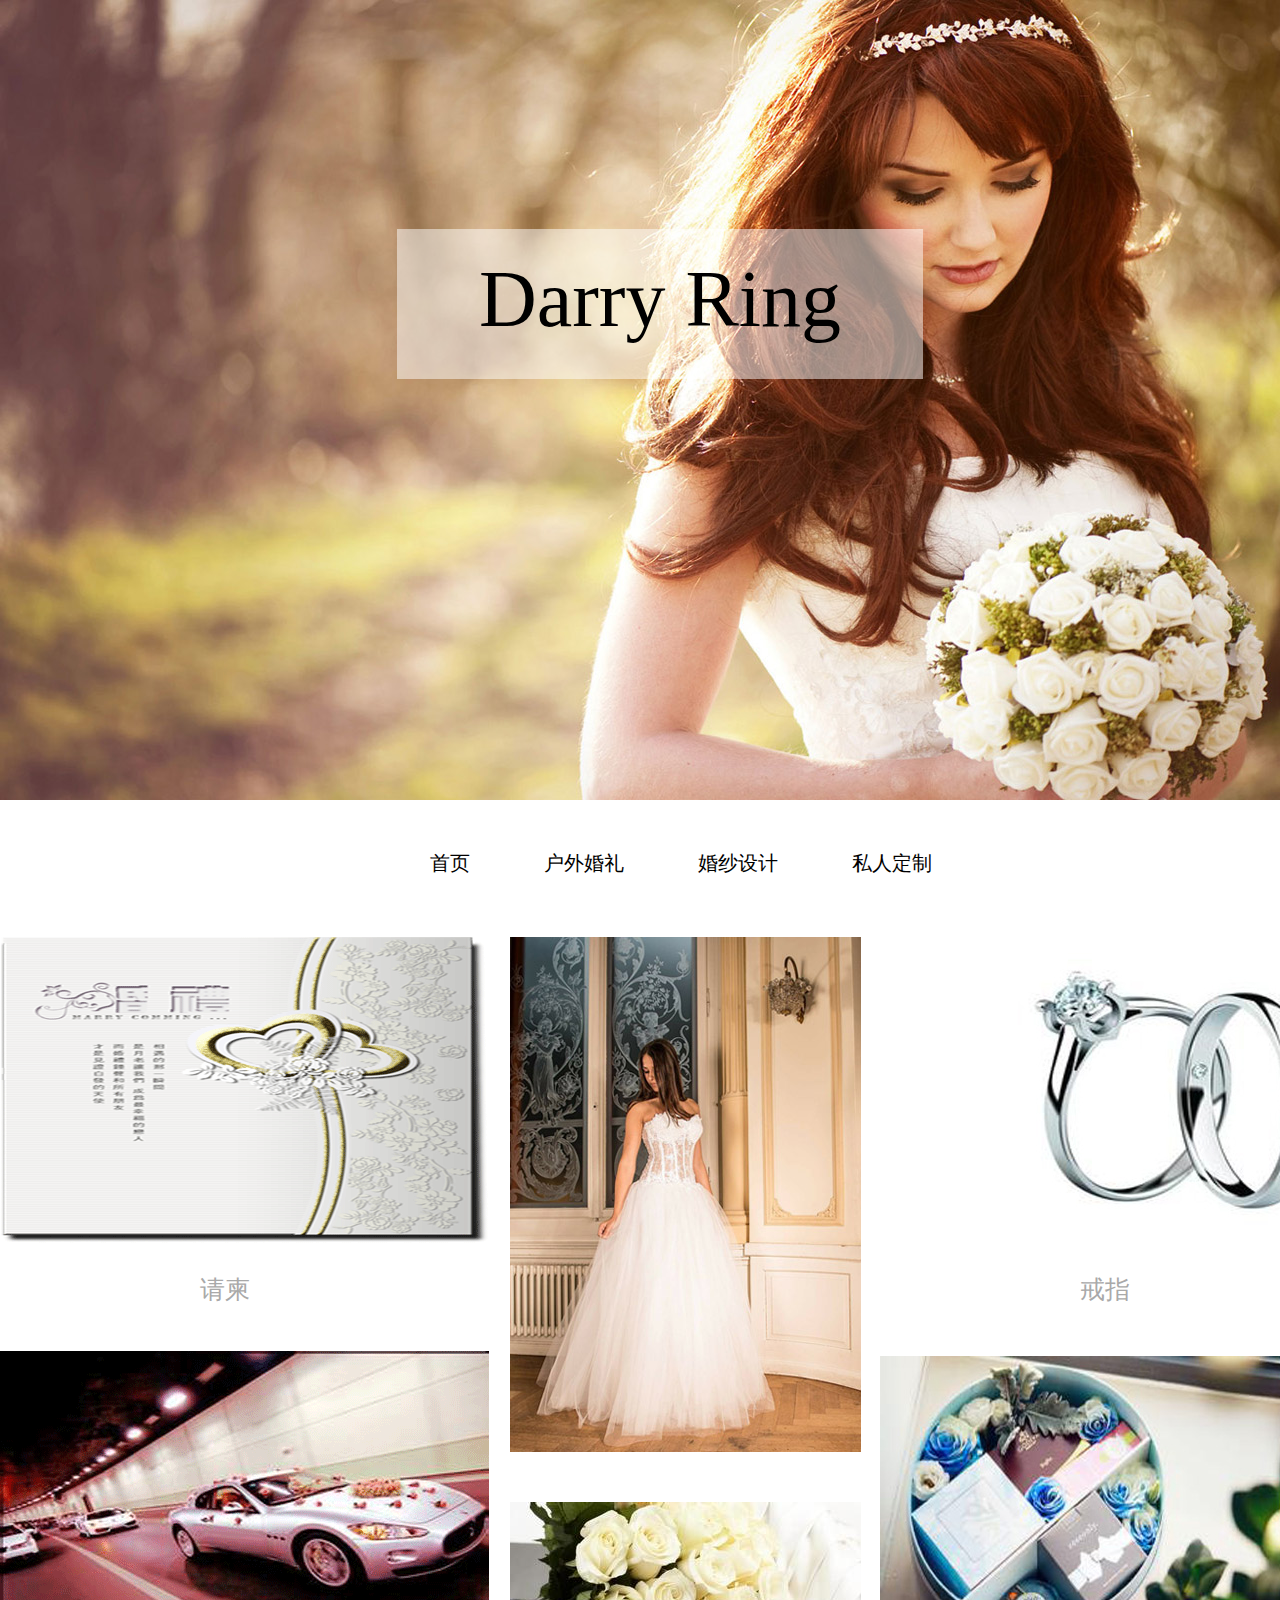
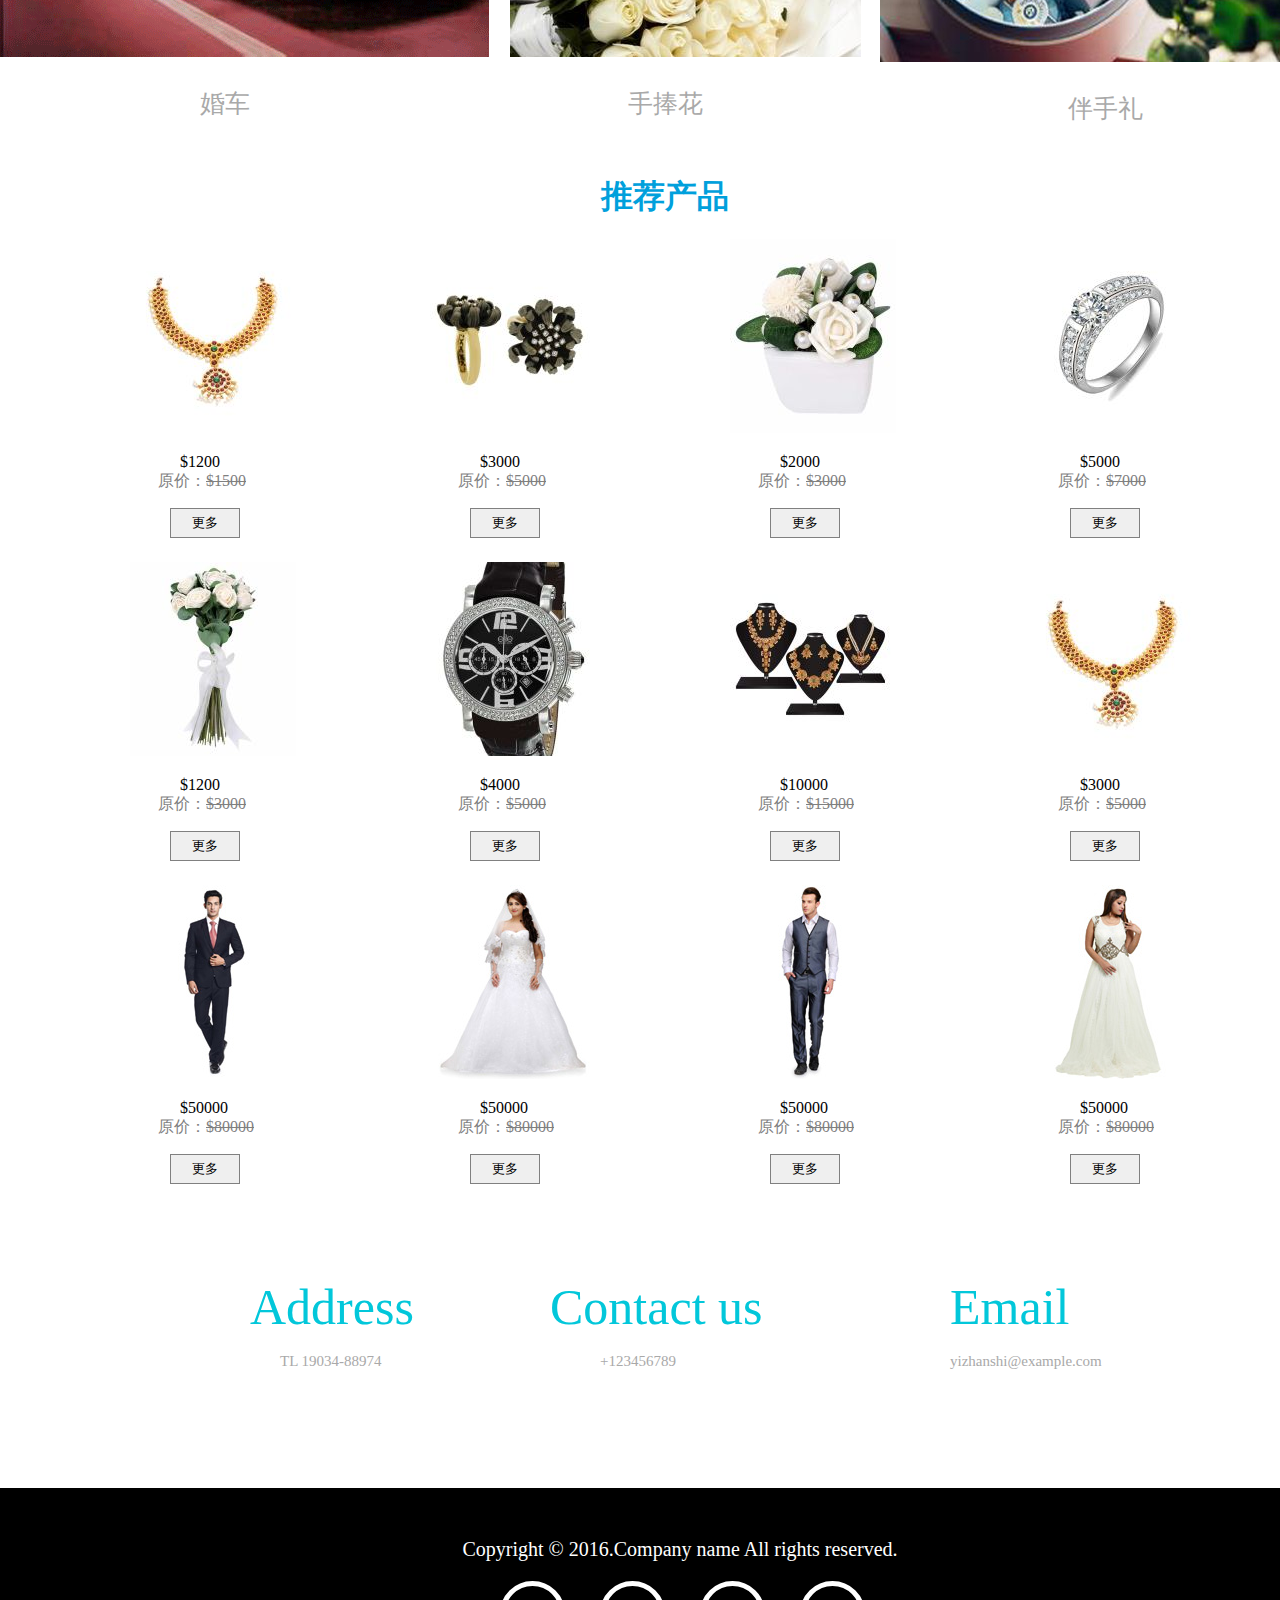
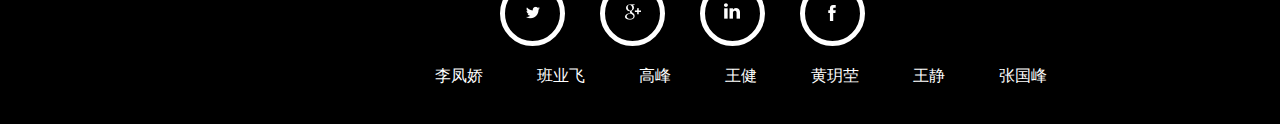
<file: Darry Ring.html>
<html>
	<head>
		<title>Darry Ring</title>
		<meta charset="utf-8" />
		<link rel="stylesheet" type="text/css" href="css/Darry Ring.css" />
		<link rel="stylesheet" type="text/css" href="css/common.css" />
		<link rel="stylesheet" type="text/css" href="css/footer.css" />
		
	</head>
	
	<body>
		<!--
        	作者：offline
        	时间：2016-08-28
        	描述： 总体
        -->
        <div class="content">
        	<div class="img">
        		<div class="gift"><p class="gift-p">Darry Ring</p></div>
        	</div>
        	<div class="nav">
        		<ul class="nav-list">
        			<li><a href="index.html">首页</a></li>
        			<li><a href="Western.html">户外婚礼</a></li>
        			<li><a href="wedding dress.html">婚纱设计</a></li>
        			<li><a href="Darry Ring.html">私人定制</a></li>
        		</ul>
        	</div>
        	<div class="main clearFloat">
        		<div class="main-left">
        			<div class="invitation"></div>
        			<p class="invitation-p">请柬</p>
        			
        			<div class="wedding-car"></div>
        			<p class="wedding-car-p">婚车</p>
        			
        		</div>
        		<div class="main-middle">
        			<div class="main-middle-img"></div>
        			<div class="FLOWER"></div>
        			<p class="FLOWER-p">手捧花</p>
        		</div>
        		
        		<div class="main-right">
        			<div class="Wedding-ring"></div>
        			<p class="Wedding-ring-p">戒指</p>
        			
        			<div class="Souvenir"></div>
        			<p class="Souvenir-p">伴手礼</p>
        		</div>
        	</div>
        	<!--
            	作者：offline
            	时间：2016-08-28
            	描述：推荐产品
            -->
        	<div class="banner clearFloat">
        		<h1 class="product">推荐产品</h1>
        		<div class="product-img">
        			<ul class="img-ul">
        				<li>
        					<img src="img/f1.jpg"/>
        					<p class="p">$1200</p>
        					<p class="img-p">原价：<span class="img-span">$1500</span></p>
        					<input type="submit" value="更多" class="more"/>
        				</li>
        				
        				<li>
        					<img src="img/f2.jpg"/>
        					<p class="p">$3000</p>
        					<p class="img-p">原价：<span class="img-span">$5000</span></p>
        					<input type="submit" value="更多" class="more"/>
        				</li>
        				
        				<li>
        					<img src="img/f3.jpg"/>
        					<p class="p">$2000</p>
        					<p class="img-p">原价：<span class="img-span">$3000</span></p>
        					<input type="submit" value="更多" class="more"/>
        				</li>
        				
        				<li>
        					<img src="img/f4.jpg"/>
        					<p class="p">$5000</p>
        					<p class="img-p">原价：<span class="img-span">$7000</span></p>
        					<input type="submit" value="更多" class="more"/>
        				</li>
        				
        				<li>
        					<img src="img/p7.jpg"/>
        					<p class="p">$1200</p>
        					<p class="img-p">原价：<span class="img-span">$3000</span></p>
        					<input type="submit" value="更多" class="more"/>
        				</li>
        				
        				<li>
        					<img src="img/p11.jpg"/>
        					<p class="p">$4000</p>
        					<p class="img-p">原价：<span class="img-span">$5000</span></p>
        					<input type="submit" value="更多" class="more"/>
        				</li>
        				
        				<li>
        					<img src="img/p12.jpg"/>
        					<p class="p">$10000</p>
        					<p class="img-p">原价：<span class="img-span">$15000</span></p>
        					<input type="submit" value="更多" class="more"/>
        				</li>
        				
        				<li>
        					<img src="img/f1.jpg"/>
        					<p class="p">$3000</p>
        					<p class="img-p">原价：<span class="img-span">$5000</span></p>
        					<input type="submit" value="更多" class="more"/>
        				</li>
        				
        				<li>
        					<img src="img/nanshen1.jpg"/>
        					<p class="p">$50000</p>
        					<p class="img-p">原价：<span class="img-span">$80000</span></p>
        					<input type="submit" value="更多" class="more"/>
        				</li>
        				
        				<li>
        					<img src="img/nvsheng2.jpg"/>
        					<p class="p">$50000</p>
        					<p class="img-p">原价：<span class="img-span">$80000</span></p>
        					<input type="submit" value="更多" class="more"/>
        				</li>
        				
        				<li>
        					<img src="img/nanshen2.jpg"/>
        					<p class="p">$50000</p>
        					<p class="img-p">原价：<span class="img-span">$80000</span></p>
        					<input type="submit" value="更多" class="more"/>
        				</li>
        				
        				<li>
        					<img src="img/nvshen1.jpg"/>
        					<p class="p">$50000</p>
        					<p class="img-p">原价：<span class="img-span">$80000</span></p>
        					<input type="submit" value="更多" class="more"/>
        				</li>
        			</ul>
        		</div>
        		</div>
        	
        	<div class="address">
				
				<p class="address-left">Address<br/><span class="left-span">TL 19034-88974</span></p>
				
				<p class="address-middle">Contact us<br/><span class="middle-span">+123456789</span></p>
				
				<p class="address-right">Email<br/><span class="right-span">yizhanshi@example.com</span></p>
				
			</div>
			
			<div class="footer">
				<a name="f"></a>
				<p class="footer-p">Copyright © 2016.Company name All rights reserved.</p>
				<div class="footer-icon">
					<i class="icon-left"></i>
					<i class="icon-middle"></i>
					<i class="icon-right"></i>
					<i class="icon-right-right"></i>
				</div>
				<p class="friendlink">友情链接:
				                     <a href="https://lifengjiaojiao.github.io/shikelianmeng/" class="link">李凤娇</a>
				                     <a href="https://banyefei.github.io/OUTDOOR-2/" class="link">班业飞</a>
									 <a href="https://linkinjoker.github.io/mafengwo/" class="link">高峰</a>
									 <a href="https://sq569321277.github.io/defense/" class="link">王健</a>
									 <a href="https://deargemini.github.io/Fashion/" class="link">黄玥茔</a>
									 <a href="https://wangqian520.github.io/8.29zhuangxiu/" class="link">王静</a>
									 <a href="https://daming1566.github.io/wer/" class="link">张国峰</a>
				</p>
			</div>
        </div>
  </body>
</html>
</file>
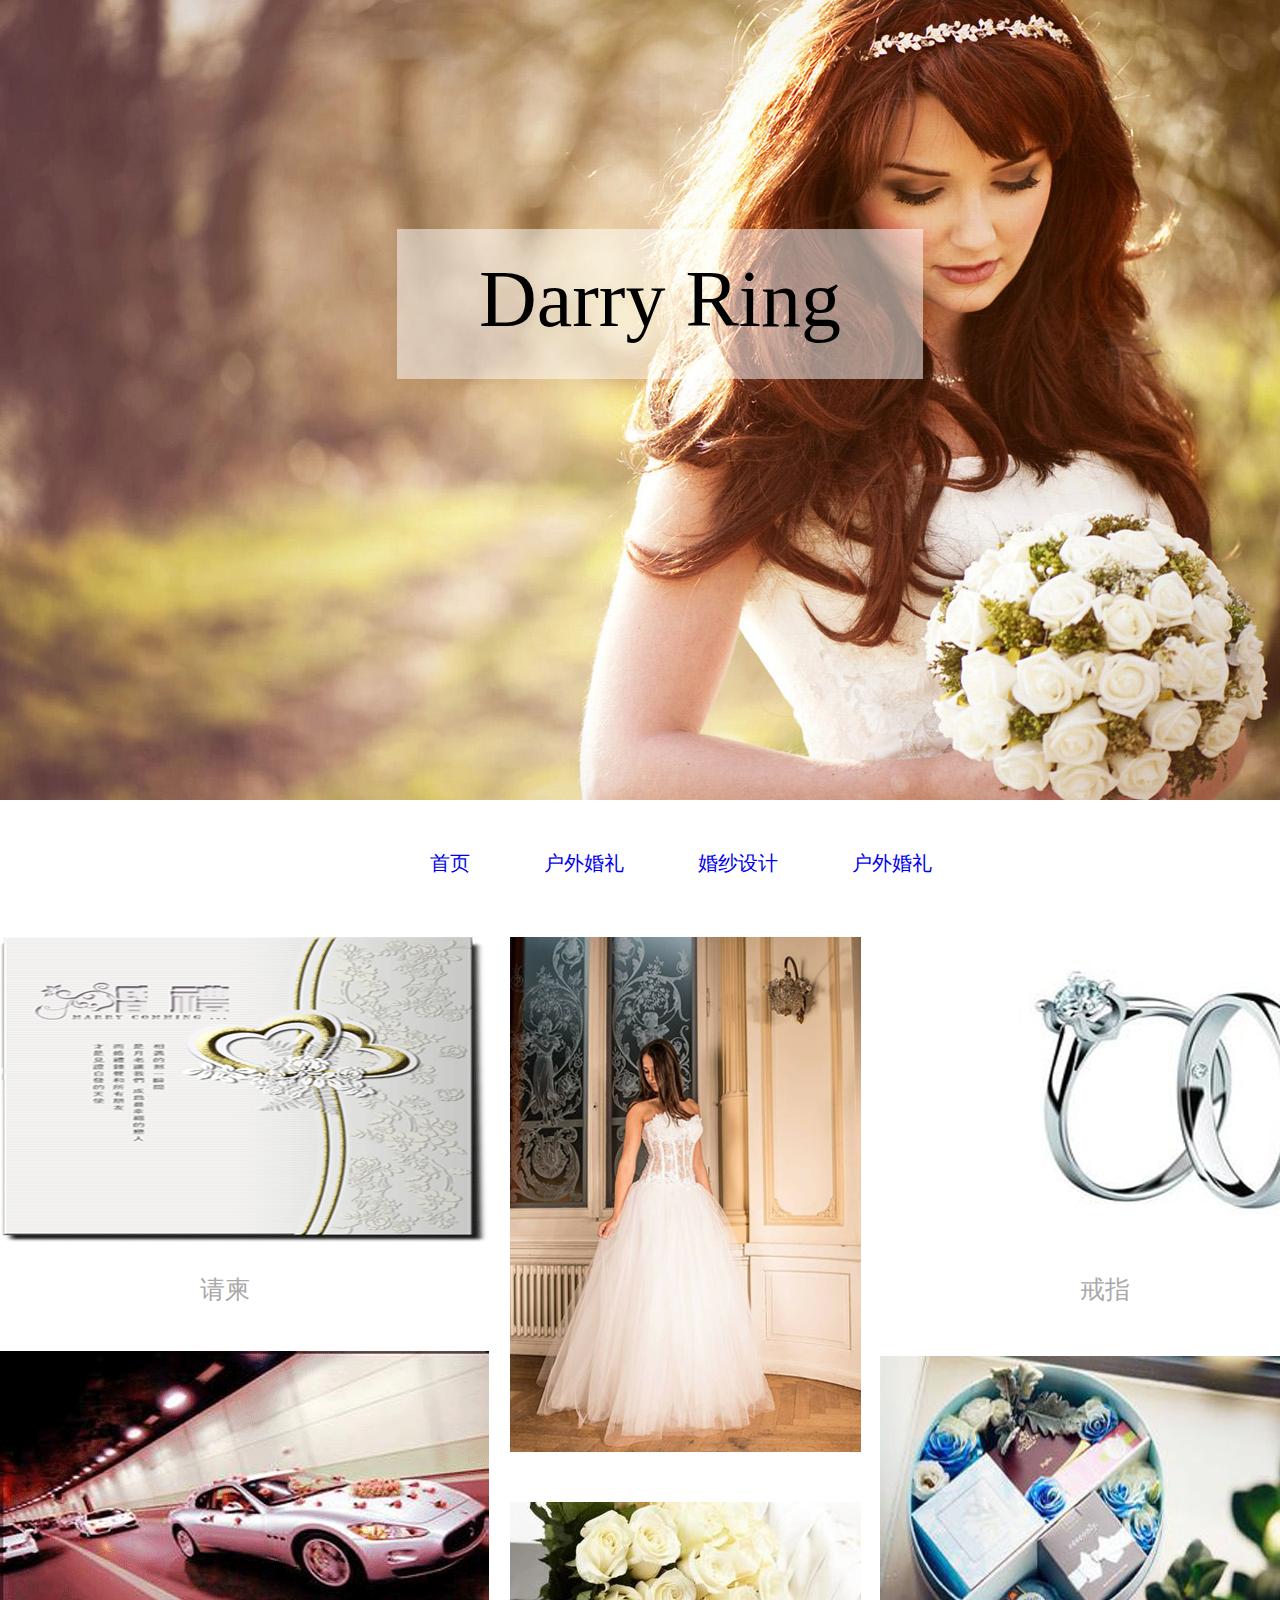
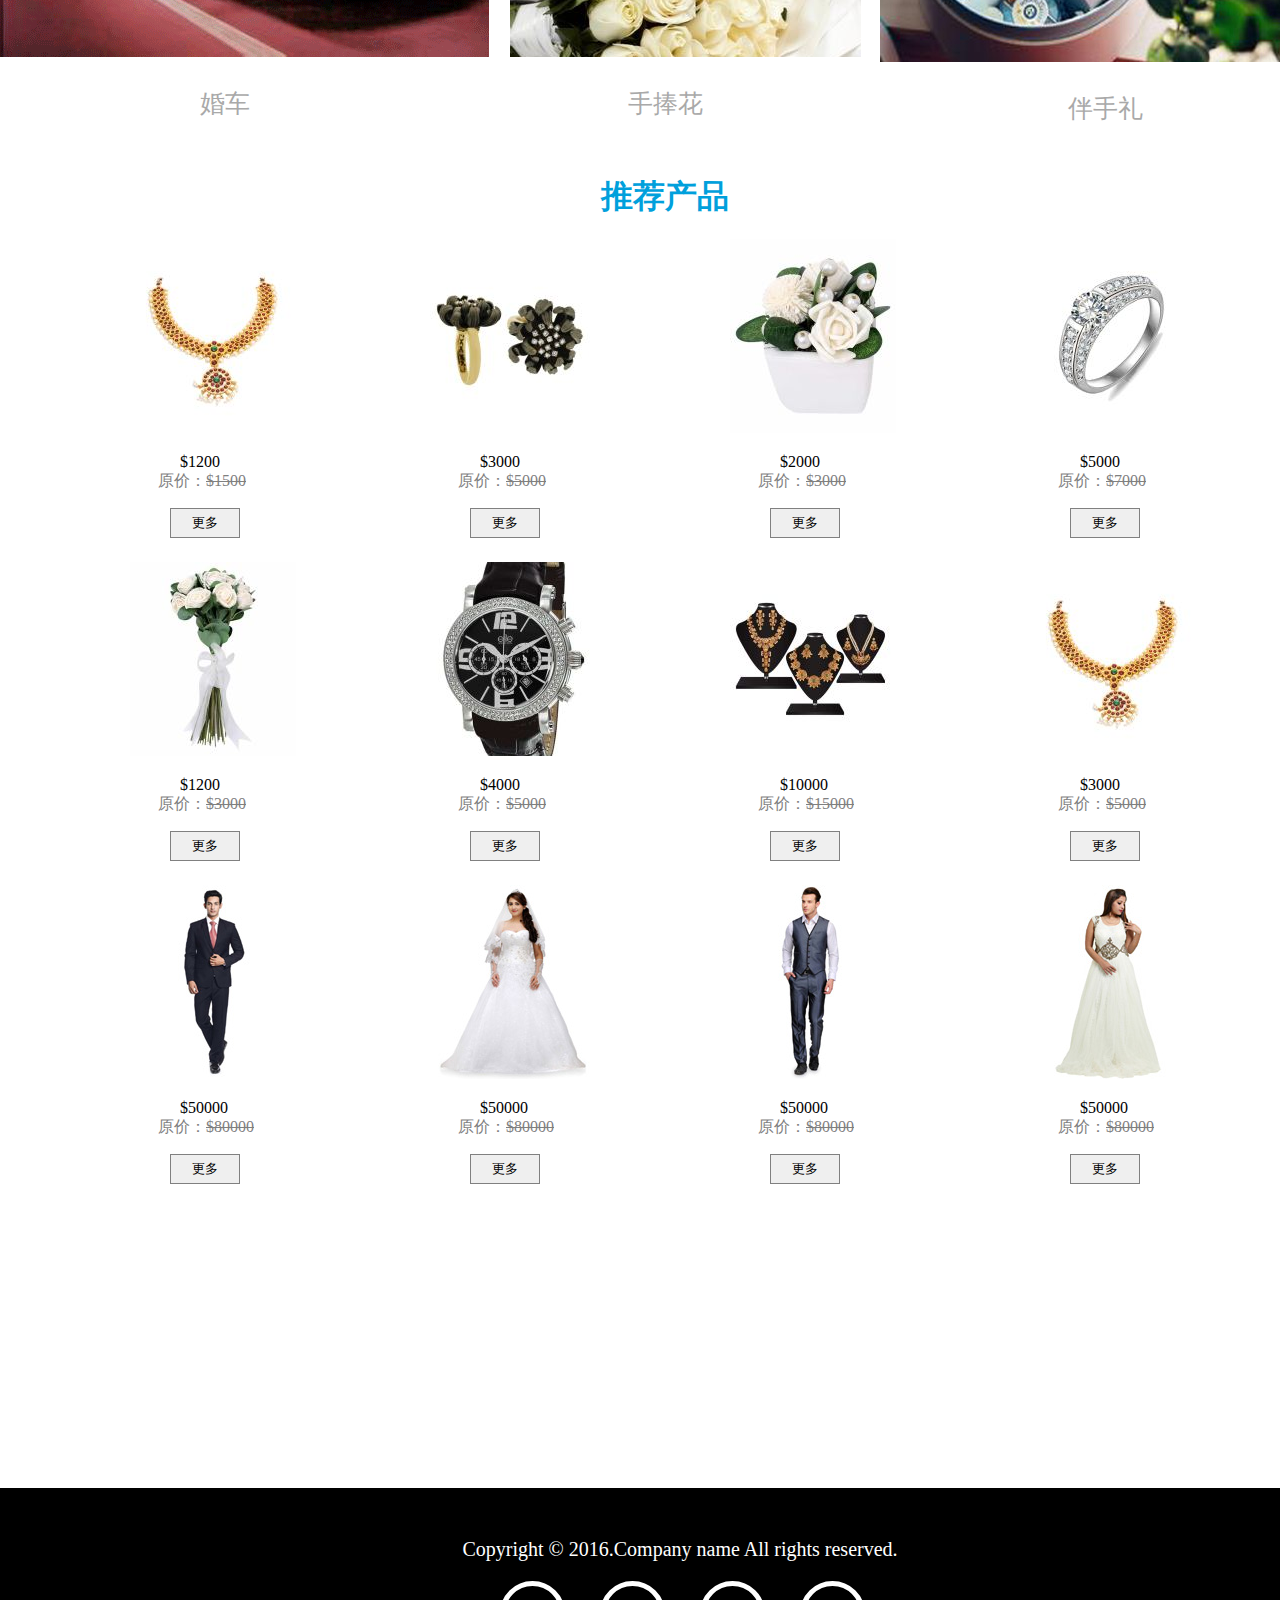
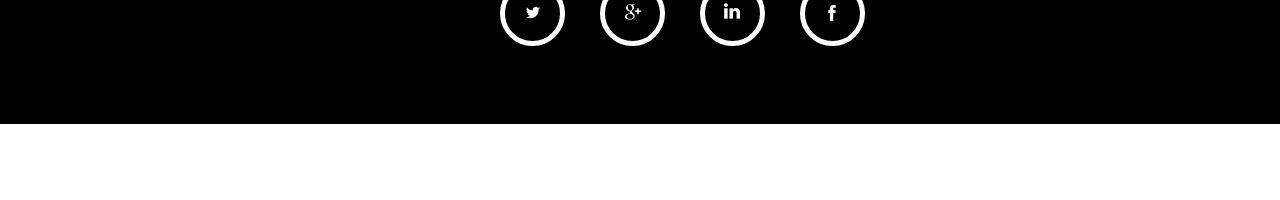
<file: gift.html>
<html>
	<head>
		<title>Darry Ring</title>
		<meta charset="utf-8" />
		<link rel="stylesheet" type="text/css" href="css/gift.css" />
		<link rel="stylesheet" type="text/css" href="css/common.css" />
		<link rel="stylesheet" type="text/css" href="css/footer.css" />
		
	</head>
	
	<body>
		<!--
        	作者：offline
        	时间：2016-08-28
        	描述： 总体
        -->
        <div class="content">
        	<div class="img">
        		<div class="gift"><p class="gift-p">Darry Ring</p></div>
        	</div>
        	<div class="nav">
        		<ul class="nav-list">
        			<li><a href="index.html">首页</a></li>
        			<li><a href="Western.html">户外婚礼</a></li>
        			<li><a href="wedding dress.html">婚纱设计</a></li>
        			<li><a href="gift.html">户外婚礼</a></li>
        		</ul>
        	</div>
        	<div class="main clearFloat">
        		<div class="main-left">
        			<div class="invitation"></div>
        			<p class="invitation-p">请柬</p>
        			
        			<div class="wedding-car"></div>
        			<p class="wedding-car-p">婚车</p>
        			
        		</div>
        		<div class="main-middle">
        			<div class="main-middle-img"></div>
        			<div class="FLOWER"></div>
        			<p class="FLOWER-p">手捧花</p>
        		</div>
        		
        		<div class="main-right">
        			<div class="Wedding-ring"></div>
        			<p class="Wedding-ring-p">戒指</p>
        			
        			<div class="Souvenir"></div>
        			<p class="Souvenir-p">伴手礼</p>
        		</div>
        	</div>
        	<!--
            	作者：offline
            	时间：2016-08-28
            	描述：推荐产品
            -->
        	<div class="banner clearFloat">
        		<h1 class="product">推荐产品</h1>
        		<div class="product-img">
        			<ul class="img-ul">
        				<li>
        					<img src="img/f1.jpg"/>
        					<p class="p">$1200</p>
        					<p class="img-p">原价：<span class="img-span">$1500</span></p>
        					<input type="submit" value="更多" class="more"/>
        				</li>
        				
        				<li>
        					<img src="img/f2.jpg"/>
        					<p class="p">$3000</p>
        					<p class="img-p">原价：<span class="img-span">$5000</span></p>
        					<input type="submit" value="更多" class="more"/>
        				</li>
        				
        				<li>
        					<img src="img/f3.jpg"/>
        					<p class="p">$2000</p>
        					<p class="img-p">原价：<span class="img-span">$3000</span></p>
        					<input type="submit" value="更多" class="more"/>
        				</li>
        				
        				<li>
        					<img src="img/f4.jpg"/>
        					<p class="p">$5000</p>
        					<p class="img-p">原价：<span class="img-span">$7000</span></p>
        					<input type="submit" value="更多" class="more"/>
        				</li>
        				
        				<li>
        					<img src="img/p7.jpg"/>
        					<p class="p">$1200</p>
        					<p class="img-p">原价：<span class="img-span">$3000</span></p>
        					<input type="submit" value="更多" class="more"/>
        				</li>
        				
        				<li>
        					<img src="img/p11.jpg"/>
        					<p class="p">$4000</p>
        					<p class="img-p">原价：<span class="img-span">$5000</span></p>
        					<input type="submit" value="更多" class="more"/>
        				</li>
        				
        				<li>
        					<img src="img/p12.jpg"/>
        					<p class="p">$10000</p>
        					<p class="img-p">原价：<span class="img-span">$15000</span></p>
        					<input type="submit" value="更多" class="more"/>
        				</li>
        				
        				<li>
        					<img src="img/f1.jpg"/>
        					<p class="p">$3000</p>
        					<p class="img-p">原价：<span class="img-span">$5000</span></p>
        					<input type="submit" value="更多" class="more"/>
        				</li>
        				
        				<li>
        					<img src="img/nanshen1.jpg"/>
        					<p class="p">$50000</p>
        					<p class="img-p">原价：<span class="img-span">$80000</span></p>
        					<input type="submit" value="更多" class="more"/>
        				</li>
        				
        				<li>
        					<img src="img/nvsheng2.jpg"/>
        					<p class="p">$50000</p>
        					<p class="img-p">原价：<span class="img-span">$80000</span></p>
        					<input type="submit" value="更多" class="more"/>
        				</li>
        				
        				<li>
        					<img src="img/nanshen2.jpg"/>
        					<p class="p">$50000</p>
        					<p class="img-p">原价：<span class="img-span">$80000</span></p>
        					<input type="submit" value="更多" class="more"/>
        				</li>
        				
        				<li>
        					<img src="img/nvshen1.jpg"/>
        					<p class="p">$50000</p>
        					<p class="img-p">原价：<span class="img-span">$80000</span></p>
        					<input type="submit" value="更多" class="more"/>
        				</li>
        			</ul>
        		</div>
        		</div>
        	</div>
        	<div class="address">
				
				<p class="address-left">Address<br/><span class="left-span">TL 19034-88974</span></p>
				
				<p class="address-middle">Contact us<br/><span class="middle-span">+123456789</span></p>
				
				<p class="address-right">Email<br/><span class="right-span">yizhanshi@example.com</span></p>
				
			</div>
			
			<div class="footer">
				<a name="f"></a>
				<p class="footer-p">Copyright © 2016.Company name All rights reserved.</p>
				<div class="footer-icon">
					<i class="icon-left"></i>
					<i class="icon-middle"></i>
					<i class="icon-right"></i>
					<i class="icon-right-right"></i>
				</div>
			</div>
        </div>
  </body>
</html>
</file>
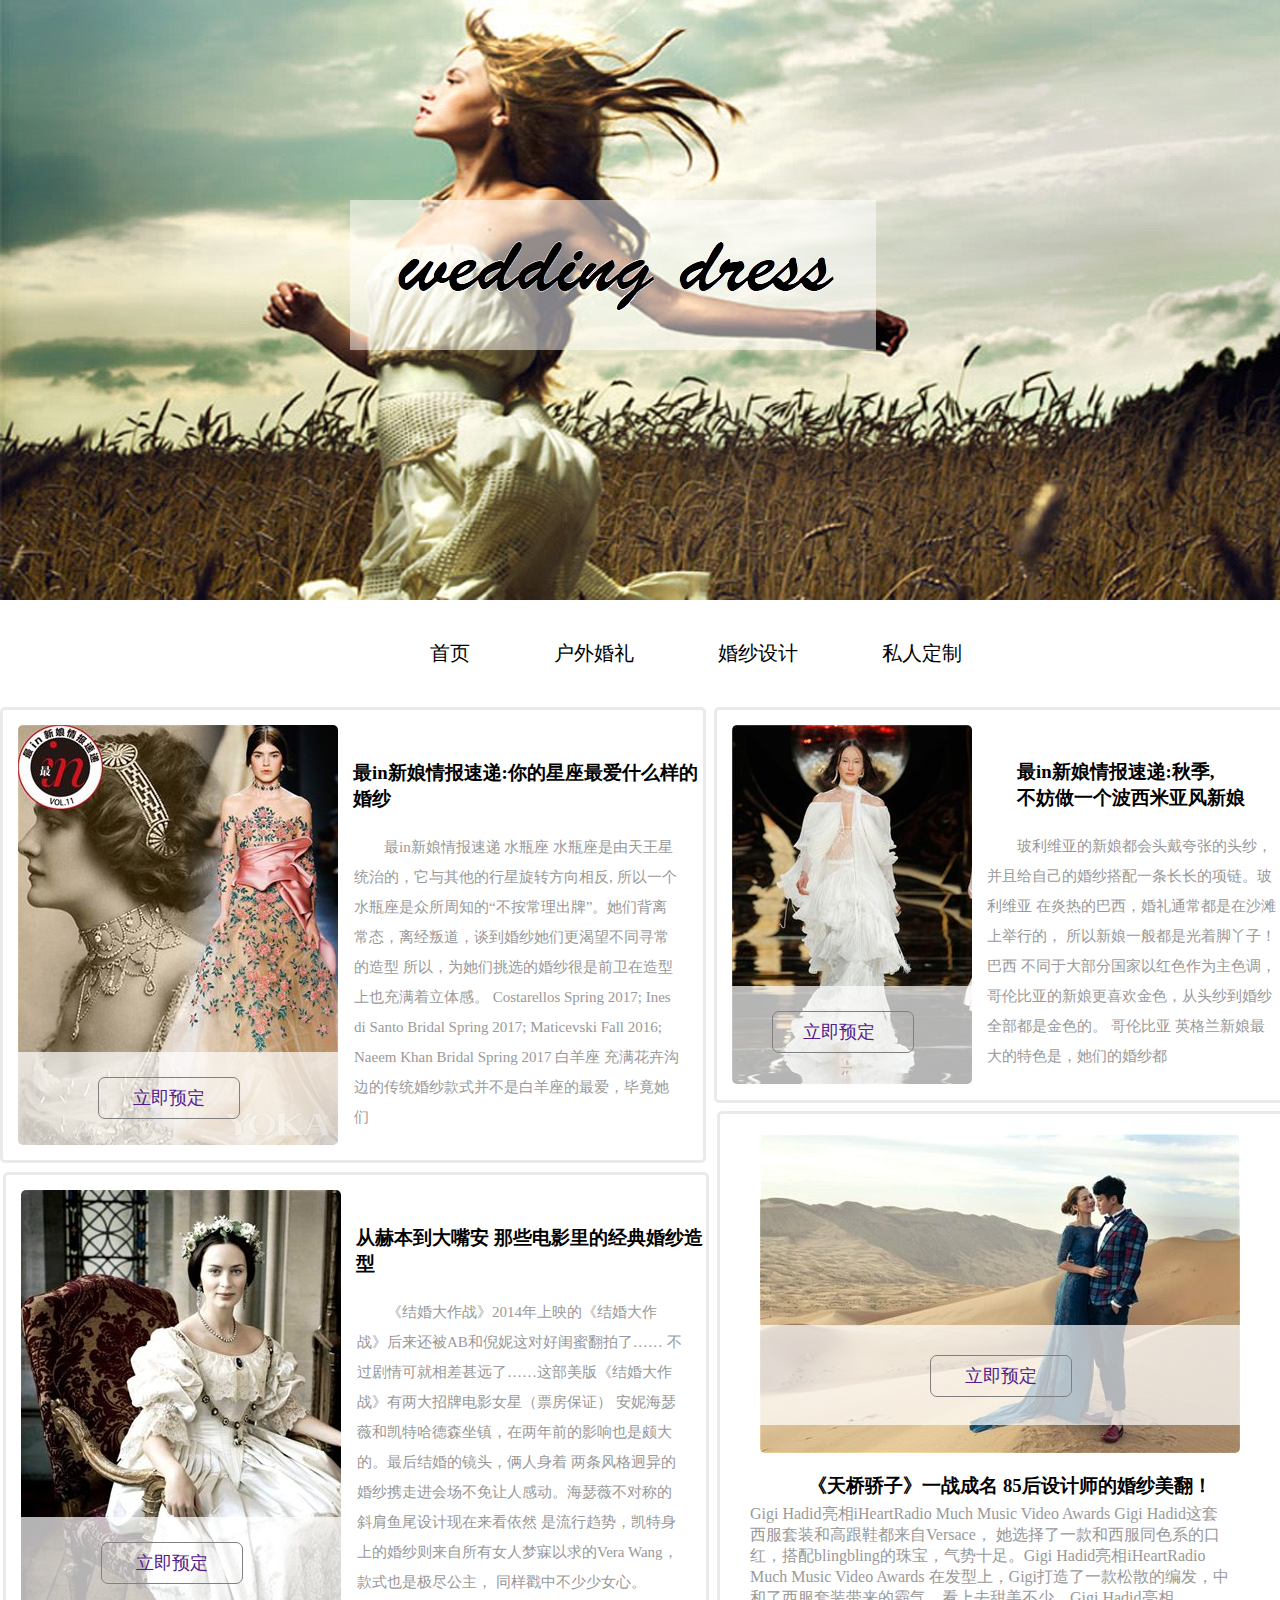
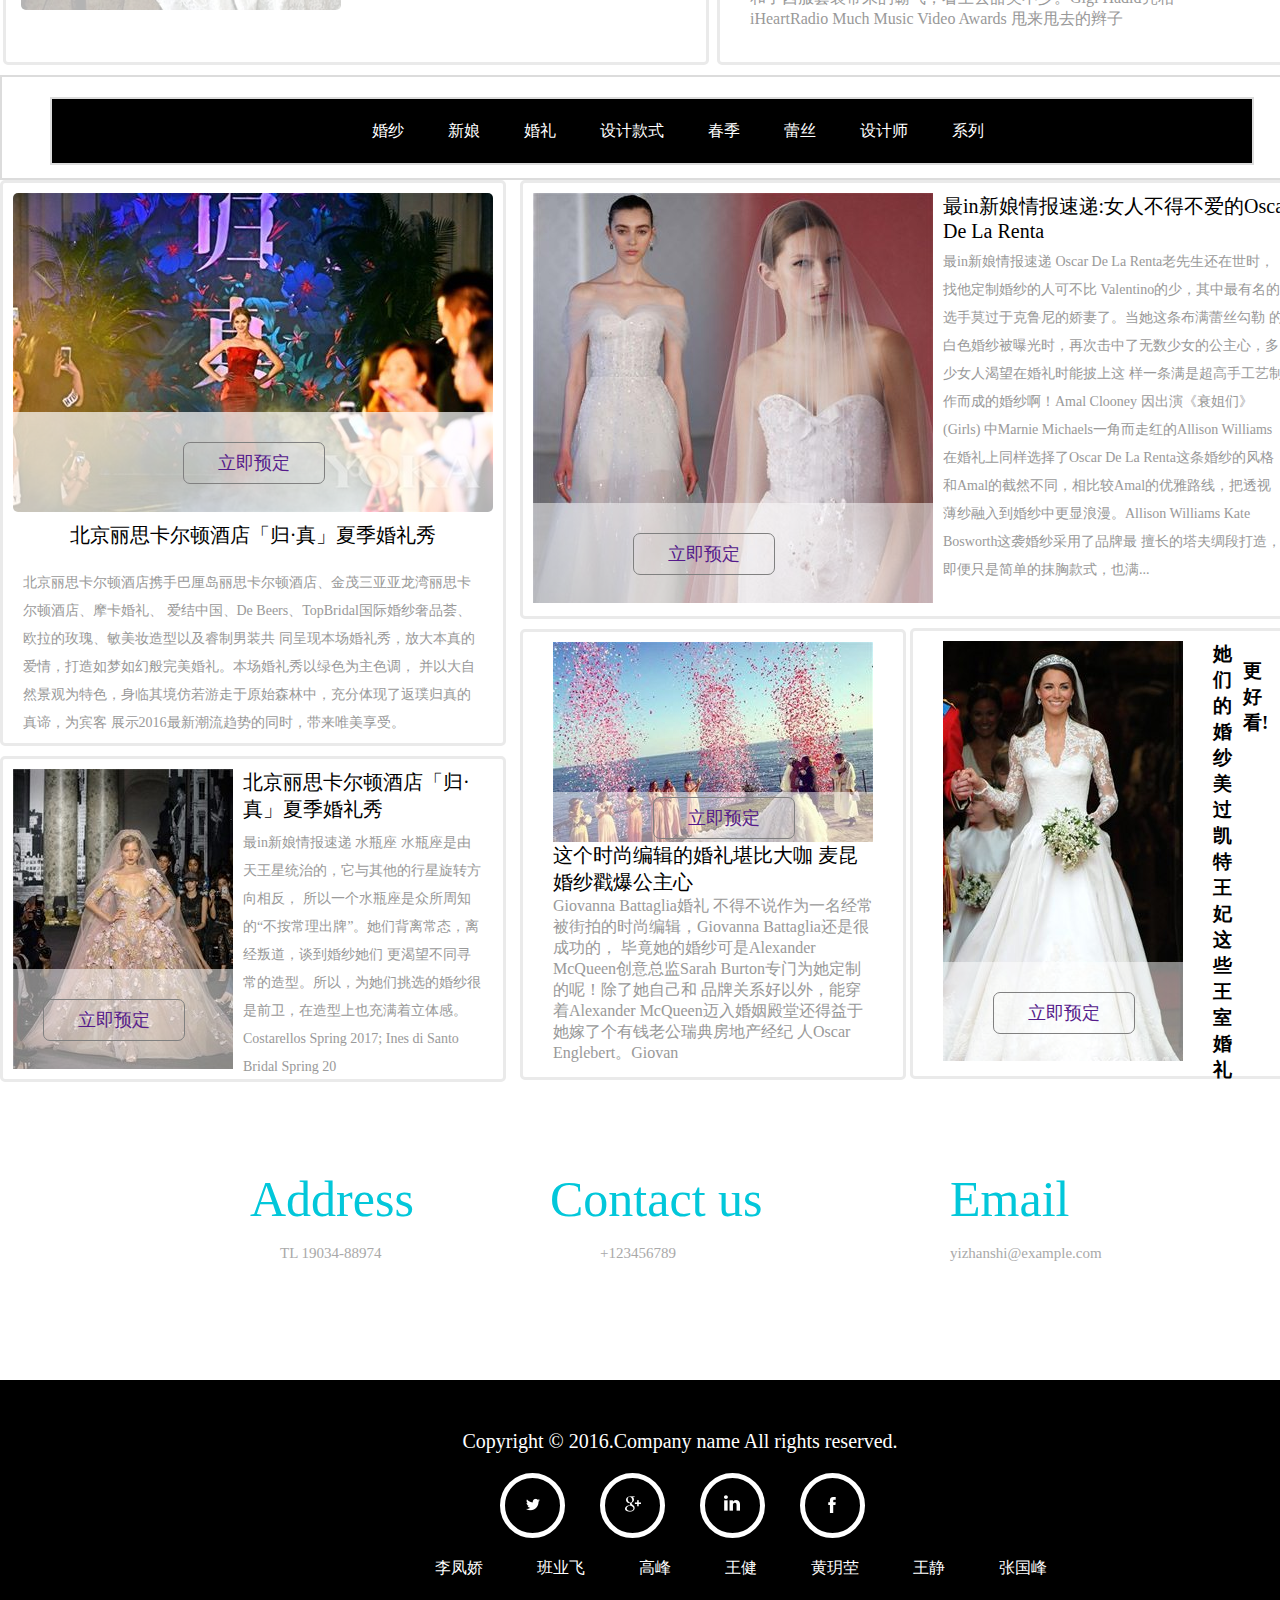
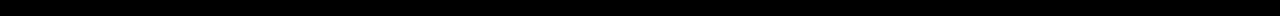
<file: wedding dress.html>
<html>
	<head>
		<title>婚纱设计</title>
		<meta charset="utf-8" />
		<link rel="stylesheet" type="text/css" href="css/wedding dress.css" />		
		
		<link rel="stylesheet" type="text/css" href="css/common.css" />
	</head>
	<body>
	    <div class="content">
	    	<div class="img">
	    		<div class="img-middle"><img src="img/wedding-dress.gif"></div>
	    	</div>
	    	<div class="nav">
				<ul class="nav-list">
					<li> <a href="index.html">首页</a></li>
					<li><a href="Western.html">户外婚礼</a></li>
					<li><a href="wedding dress.html">婚纱设计</a></li>
					<li><a href="Darry Ring.html">私人定制</a></li>
				</ul>
			</div>
			<div class="main clearFloat">
					<div class="main-left">
						
						<div class="main-left-img"></div>
						
						      <h3 class="left-font15">最in新娘情报速递:你的星座最爱什么样的婚纱</h3>
						      <div class="left-p">
					        最in新娘情报速递 水瓶座 水瓶座是由天王星统治的，它与其他的行星旋转方向相反,
						所以一个水瓶座是众所周知的“不按常理出牌”。她们背离常态，离经叛道，谈到婚纱她们更渴望不同寻常的造型
						所以，为她们挑选的婚纱很是前卫在造型上也充满着立体感。
						Costarellos Spring 2017; Ines di Santo Bridal Spring 2017;
						Maticevski Fall 2016; Naeem Khan Bridal Spring 2017
						 白羊座 充满花卉沟边的传统婚纱款式并不是白羊座的最爱，毕竟她们
						</div>		
						<div class="kong">
							<div class="main-submit"><a href="">立即预定</a></div>
						</div>
					
					<div class="main-left-bottom">
						<div class="img-nvshen"></div>
						
						      <h3 class="left-font15">从赫本到大嘴安 那些电影里的经典婚纱造型</h3>
						      <div class="left-p">
					                      《结婚大作战》2014年上映的《结婚大作战》后来还被AB和倪妮这对好闺蜜翻拍了……
					                      不过剧情可就相差甚远了……这部美版《结婚大作战》有两大招牌电影女星（票房保证）
					                      安妮海瑟薇和凯特哈德森坐镇，在两年前的影响也是颇大的。最后结婚的镜头，俩人身着
					                      两条风格迥异的婚纱携走进会场不免让人感动。海瑟薇不对称的斜肩鱼尾设计现在来看依然
					                      是流行趋势，凯特身上的婚纱则来自所有女人梦寐以求的Vera Wang，款式也是极尽公主，
					                      同样戳中不少少女心。
						      </div>		
						<div class="kong">
							<div class="main-submit"><a href="">立即预定</a></div>
						</div>
					</div>
					</div>
					<div class="main-right">
					     <div class="main-right-img"></div>
					                <h3 class="main-right-h3">最in新娘情报速递:秋季,<br />不妨做一个波西米亚风新娘</h3>
					                <div class="righ-p">
					       玻利维亚的新娘都会头戴夸张的头纱，并且给自己的婚纱搭配一条长长的项链。玻利维亚 在炎热的巴西，婚礼通常都是在沙滩上举行的，
					       所以新娘一般都是光着脚丫子！巴西 不同于大部分国家以红色作为主色调，哥伦比亚的新娘更喜欢金色，从头纱到婚纱全部都是金色的。
					       哥伦比亚 英格兰新娘最大的特色是，她们的婚纱都
					       <div class="right-kong">
							     <div class="main-right-submit"><a href="">立即预定</a></div>
						</div>
						            </div>
						    <div class="main-right-bottom">
						    	 <div class="main-bottom-img"></div>
					                <h3 class="main-bottom-h3">《天桥骄子》一战成名 85后设计师的婚纱美翻！</h3>
					                <div class="bottom-p">
					       Gigi Hadid亮相iHeartRadio Much Music Video Awards Gigi Hadid这套西服套装和高跟鞋都来自Versace，
					       她选择了一款和西服同色系的口红，搭配blingbling的珠宝，气势十足。Gigi Hadid亮相iHeartRadio Much Music Video Awards 
					       在发型上，Gigi打造了一款松散的编发，中和了西服套装带来的霸气，看上去甜美不少。Gigi Hadid亮相iHeartRadio Much Music Video
					        Awards 甩来甩去的辫子
					       <div class="bottom-kong">
							     <div class="main-bottom-submit"><a href="">立即预定</a></div>
						</div>
						            </div>
						    </div>
					</div>
			</div>
			
			<!--
            	作者：offline
            	时间：2016-08-26
            	描述：第三部分
            -->
			<div class="news">
				<div class="news-nav">
					<div class="news-nav-k">
						<ul class="news-ul">
							<li>婚纱</li>
							<li>新娘</li>
							<li>婚礼</li>
							<li>设计款式</li>
							<li>春季</li>
							<li>蕾丝</li>
							<li>设计师</li>
							<li>系列</li>
						</ul>
					</div>
				</div>
			</div>
			<div class="wedding clearFloat">
				<div class="wedding-left ">
					<div class="wdding-left-top">
					      <div class="wedding-left-img">
					      	<div class="wedding-left-kong">
					      		<div class="wedding-left-submit"><a href="">立即预定</a></div>
					      	</div>
					      </div>
					             <h3 class="wedding-top-font20">北京丽思卡尔顿酒店「归·真」夏季婚礼秀</h3>
					             <p class="wedding-top-p">
					             	 北京丽思卡尔顿酒店携手巴厘岛丽思卡尔顿酒店、金茂三亚亚龙湾丽思卡尔顿酒店、摩卡婚礼、
					             	 爱结中国、De Beers、TopBridal国际婚纱奢品荟、欧拉的玫瑰、敏美妆造型以及睿制男装共
					             	 同呈现本场婚礼秀，放大本真的爱情，打造如梦如幻般完美婚礼。本场婚礼秀以绿色为主色调，
					             	 并以大自然景观为特色，身临其境仿若游走于原始森林中，充分体现了返璞归真的真谛，为宾客
					             	 展示2016最新潮流趋势的同时，带来唯美享受。
					             </p>
					 </div>  
					 <div class="wedding-left-bottom">
					 	<div class="wedding-left-bottom-img">
					 		<div class="wedding-bottom-kong">
					      		<div class="wedding-bottom-submit"><a href="">立即预定</a></div>
					      	</div>
					 	</div>
					 	<h3 id="wedding-left-bottom-font20">北京丽思卡尔顿酒店「归·真」夏季婚礼秀</h3>
					             <p class="wedding-top-p">
					             	 最in新娘情报速递 水瓶座 水瓶座是由天王星统治的，它与其他的行星旋转方向相反，
					             	 所以一个水瓶座是众所周知的“不按常理出牌”。她们背离常态，离经叛道，谈到婚纱她们
					             	 更渴望不同寻常的造型。所以，为她们挑选的婚纱很是前卫，在造型上也充满着立体感。
					             	 Costarellos Spring 2017; Ines di Santo Bridal Spring 20
					             </p>
					             
					 </div>
				</div>
				
				<div class="wedding-right">
			         <div class="wedding-right-top">
			         	<div class="wedding-right-top-img">
			         		<div class="wedding--kong">
					      		<div class="wedding-kong-submit"><a href="">立即预定</a></div>
					      	</div>
			         	</div>
			         	<p class="wedding-right-top-p">最in新娘情报速递:女人不得不爱的Oscar De La Renta</p>
			        <p class="wedding-top-p">
					             	 最in新娘情报速递 Oscar De La Renta老先生还在世时，找他定制婚纱的人可不比
					             	 Valentino的少，其中最有名的选手莫过于克鲁尼的娇妻了。当她这条布满蕾丝勾勒
					             	 的白色婚纱被曝光时，再次击中了无数少女的公主心，多少女人渴望在婚礼时能披上这
					             	 样一条满是超高手工艺制作而成的婚纱啊！Amal Clooney 因出演《衰姐们》(Girls)
					             	  中Marnie Michaels一角而走红的Allison Williams在婚礼上同样选择了Oscar
					             	   De La Renta这条婚纱的风格和Amal的截然不同，相比较Amal的优雅路线，把透视
					             	   薄纱融入到婚纱中更显浪漫。Allison Williams Kate Bosworth这袭婚纱采用了品牌最
					             	   擅长的塔夫绸段打造，即便只是简单的抹胸款式，也满...
					             </p>
			         </div>
			         <div class="wedding-bottom-right">
			         	<div class="bottom-img">
			         		<div class="wedding-kong">
					      		<div class="bottom-kong-submit"><a href="">立即预定</a></div>
					      	</div>
					      	<h3 class="bottom-wedding">
					      			这个时尚编辑的婚礼堪比大咖 麦昆婚纱戳爆公主心
					      		</h3>
					      		<p class="wedding-bottom-p">
					             	 Giovanna Battaglia婚礼 不得不说作为一名经常被街拍的时尚编辑，Giovanna Battaglia还是很成功的，
					             	 毕竟她的婚纱可是Alexander McQueen创意总监Sarah Burton专门为她定制的呢！除了她自己和
					             	 品牌关系好以外，能穿着Alexander McQueen迈入婚姻殿堂还得益于她嫁了个有钱老公瑞典房地产经纪
					             	 人Oscar Englebert。Giovan
					             </p>
			         	</div>
			         </div>
			         
			         <div class="wedding-bottom-right1">
			         	<div class="bottom-img1">
			         		<div class="wedding-kong1">
					      		<div class="bottom-kong-submit1"><a href="">立即预定</a></div>
					      	</div>
			         	</div>
			         	<h3 class="bottom-h3">
			         		她们的婚纱美过凯特王妃这些王室婚礼<span class="bottom-span">更好看!</span>
			         	</h3>
			         </div>
			         	<div class=""></div>
				</div>
				</div>
				
			
			<!--
            	作者：offline
            	时间：2016-08-27
            	描述：footer
      -->
            <div class="address">
				
				<p class="address-left">Address<br/><span class="left-span">TL 19034-88974</span></p>
				
				<p class="address-middle">Contact us<br/><span class="middle-span">+123456789</span></p>
				
				<p class="address-right">Email<br/><span class="right-span">yizhanshi@example.com</span></p>
				
			</div>
			
			<div class="footer">
				<p class="footer-p">Copyright © 2016.Company name All rights reserved.</p>
				<div class="footer-icon">
					<i class="icon-left"></i>
					<i class="icon-middle"></i>
					<i class="icon-right"></i>
					<i class="icon-right-right"></i>
				</div>
				<p class="friendlink">友情链接:
				                     <a href="https://lifengjiaojiao.github.io/shikelianmeng/" class="link">李凤娇</a>
				                     <a href="https://banyefei.github.io/OUTDOOR-2/" class="link">班业飞</a>
									 <a href="https://linkinjoker.github.io/mafengwo/" class="link">高峰</a>
									 <a href="https://sq569321277.github.io/defense/" class="link">王健</a>
									 <a href="https://deargemini.github.io/Fashion/" class="link">黄玥茔</a>
									 <a href="https://wangqian520.github.io/8.29zhuangxiu/" class="link">王静</a>
									 <a href="https://daming1566.github.io/wer/" class="link">张国峰</a>
				</p>
			</div>
	    </div>
	</body>
</html>
</file>
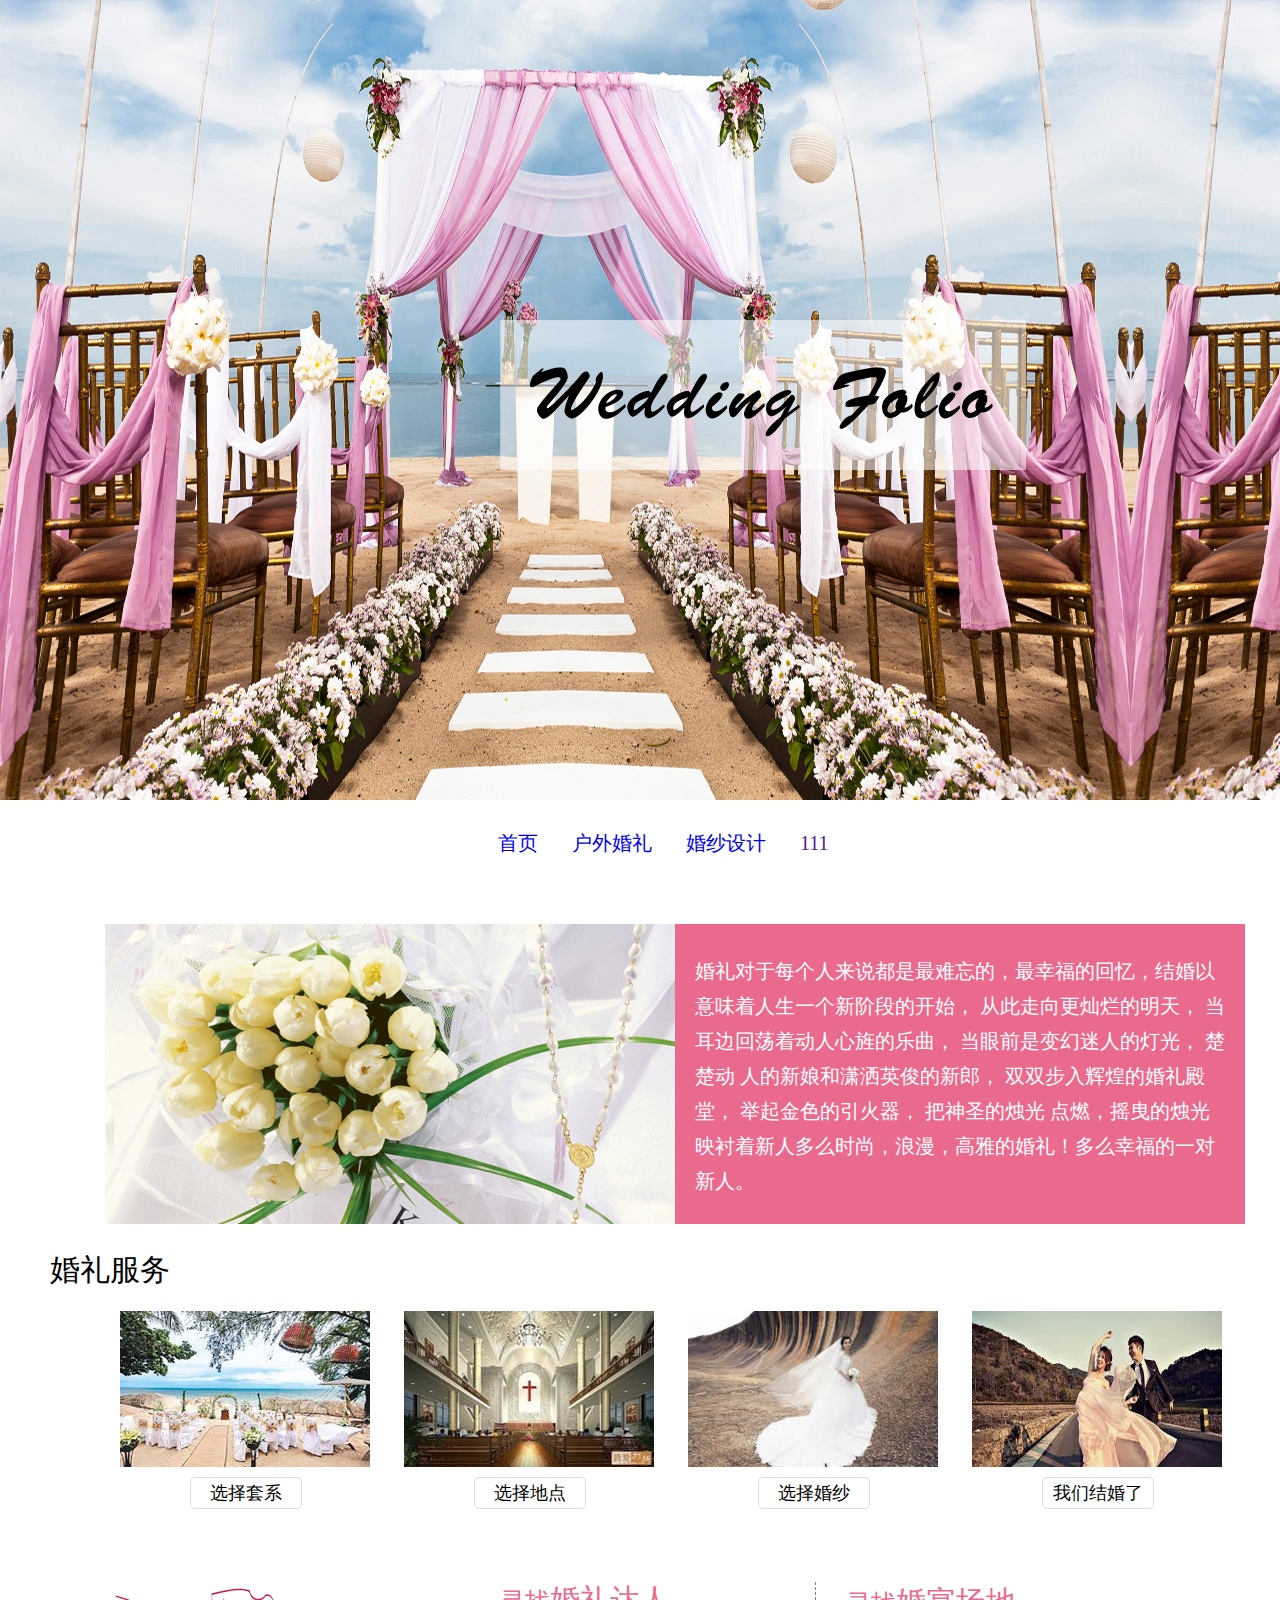
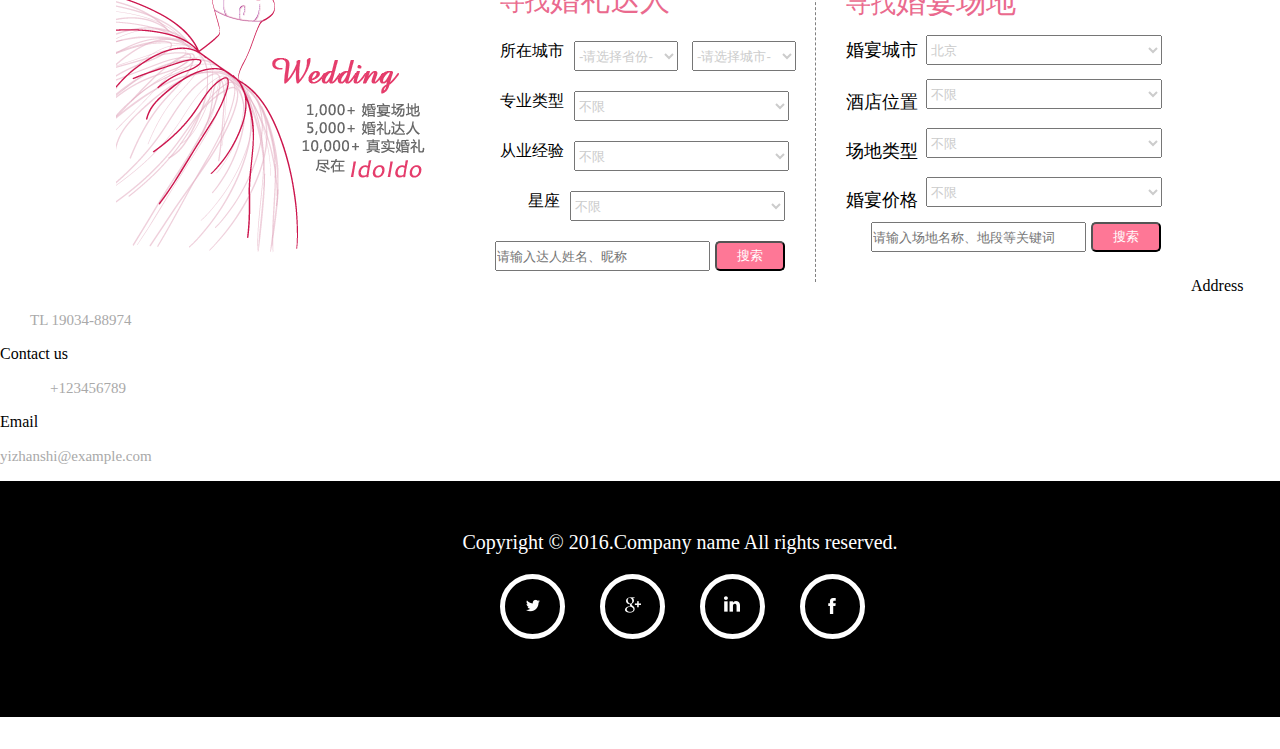
<file: Wedding Falia.html>
<html>
	<head>
		<title>Wedding Falia</title>
		<meta charset="utf-8" />
		<link rel="stylesheet" type="text/css" href="css/Western.css" />		
		<link rel="stylesheet" type="text/css" href="css/footer.css" />		
	</head>
	<body>
		<!--
            	作者：offline
            	时间：2016-08-25
            	描述：总体
            -->
		<div class="content">
			<!--
            	作者：offline
            	时间：2016-08-25
            	描述：头部
            -->
			<div class="header">
				<div class="header-middle"></div>
			</div>
			<!--
            	作者：offline
            	时间：2016-08-25
            	描述：导航
            -->
			<div class="nav">
				<ul class="nav-list">
					<li> <a href="index.html">首页</a></li>
					<li><a href="Western.html">户外婚礼</a></li>
					<li><a href="wedding dress.html">婚纱设计</a></li>
					<li><a href="">111</a></li>
				</ul>
			</div>
			<!--
            	作者：offline
            	时间：2016-08-25
            	描述：
            -->
            <div class="main">
            	<div class="main-img"></div>
            	<div class="main-right">
            		<p class="main-font20">婚礼对于每个人来说都是最难忘的，最幸福的回忆，结婚以意味着人生一个新阶段的开始，

                                         从此走向更灿烂的明天，

                                        当耳边回荡着动人心旌的乐曲，

                                        当眼前是变幻迷人的灯光，

                                        楚楚动

                                        人的新娘和潇洒英俊的新郎，

                                       双双步入辉煌的婚礼殿堂，

                                         举起金色的引火器，

                                         把神圣的烛光

                                        点燃，摇曳的烛光映衬着新人多么时尚，浪漫，高雅的婚礼！多么幸福的一对新人。</p>
            	</div>
            </div>
            <div class="column">
            	<h2 class="column-h2">婚礼服务</h2>
            	<ul class="column-list">
            		<li><a href=""><img src="img/taoxi.jpg"></a><p class="column-font18">选择套系</p></li>
            		<li><a href=""><img src="img/images.jpg"></a><p class="column-font18">选择地点</p></li>
            		<li><a href=""><img src="img/images (2).jpg"></a><p class="column-font18">选择婚纱</p></li>
            		<li><a href=""><img src="img/images (3).jpg"></a><p class="column-font18">我们结婚了</p></li>
            	</ul>
            </div>
            <!--
            	作者：offline
            	时间：2016-08-25
            	描述：
            -->
            <div class="superstar">
            	<div class="superstar-img"></div>
            	<p class="surperstar-font20"><span class="surperstar-span">寻找</span>婚礼达人</p>
            	<p class="superstar-city">所在城市</p><select name="province" value="11" class="province">
            		<option value="1">-请选择省份-</option>
            		<option value="2">北京</option>
            		<option value="3">河北省</option>
            		<option value="4">辽宁省</option>
            		<option value="5">湖北省</option>
            		<option value="6">云南省</option>
            	</select>
            	<select name="city" value="11" class="province">
            	      <option value="1">-请选择城市-</option>
            	      <option value="2">北京</option>
            	</select>
            	<p class="superstar-city">专业类型</p><select name="province" value="11" class="city">
            	      <option value="1">不限</option>
            	      <option value="2">策划师</option>
            	      <option value="3">主持人</option>
            	      <option value="4">摄像师</option>
            	      <option value="5">摄影师</option>
            	      <option value="6">化妆师</option>
            	</select>
            	<p class="superstar-city">从业经验</p><select name="province" value="11" class="city">
            	      <option value="1">不限</option>
            	      <option value="2">&lt;1年</option>
            	      <option value="3">1-2年</option>
            	      <option value="4">2-3年</option>
            	    
            	</select>
            	<p class="superstar-city">&nbsp;&nbsp;&nbsp;&nbsp;&nbsp;&nbsp;&nbsp;星座</p><select name="province" value="11" class="city">
            	      <option value="1">不限</option>
            	      <option value="2">魔羯(12-22/1-20)</option>
            	      <option value="3">水瓶(1-21/2-19)</option>
            	      <option value="4">双鱼(2-20/3-20)</option>
            	</select>
            	<input type="text" placeholder="请输入达人姓名、昵称" class="name"/>
            	<input type="submit" value="搜索" class="surperstar-submit" />
            	
            	<div class="site">
            	       <p class="surperstar-font30"><span class="surperstar-span">寻找</span>婚宴场地</p>
            	       
            	       <p class="a1">婚宴城市</p>
            	       <select class="a2">
            	       		<option value="1">北京</option>
            	       		<option value="1">上海</option>
            	       </select>
            	       
            	       <p class="a3">酒店位置</p>
            	       <select class="a4">
            	       <option value="1" >不限</option>
            	       </select>
            	       
            	       <p class="a5">场地类型</p>
            	       <select class="a6">
            	       		<option >不限</option>
            	       		<option ><100人小型婚礼</option>
            	       		<option >100-149人中型婚礼</option>
            	       		<option >150-199人中型婚礼</option>
            	       		<option >200-299人大型婚礼</option>
            	       		<option >300-399人大型婚礼</option>
            	       		<option >>=400人超大型婚礼</option>
            	       		
            	       </select>
            	       
            	       <p class="a7">婚宴价格</p>
            	       <select class="a8">
            	       		<option value="1">不限</option>
            	       		<option value="1"><100元/人</option>
            	       		<option value="1">100-149元/人</option>
            	       		<option value="1">150-199元/人</option>
            	       		<option value="1">200-299元/人</option>
            	       		<option value="1">300-399元/人</option>
            	       		<option value="1">400-499元/人</option>
            	       		<option value="1">>=500元/人</option>
            	       </select>
            	       
            	       <input type="text" placeholder="请输入场地名称、地段等关键词" class="serch-import"/>
            	       <input type="submit" value="搜索" class="serch-name"/>
            	</div>
            </div>
            		
            		
         
          
            <div class="e">
				
				<p class="e-left">Address<br/><span class="left-span">TL 19034-88974</span></p>
				
				<p class="e-middle">Contact us<br/><span class="middle-span">+123456789</span></p>
				
				<p class="e-right">Email<br/><span class="right-span">yizhanshi@example.com</span></p>
				
			</div>
			
            <div class="footer">
				<p class="footer-p">Copyright © 2016.Company name All rights reserved.</p>
				<div class="footer-icon">
					<i class="icon-left"></i>
					<i class="icon-middle"></i>
					<i class="icon-right"></i>
					<i class="icon-right-right"></i>
				</div>
			</div>
		</div>
	</body>
</html>
</file>
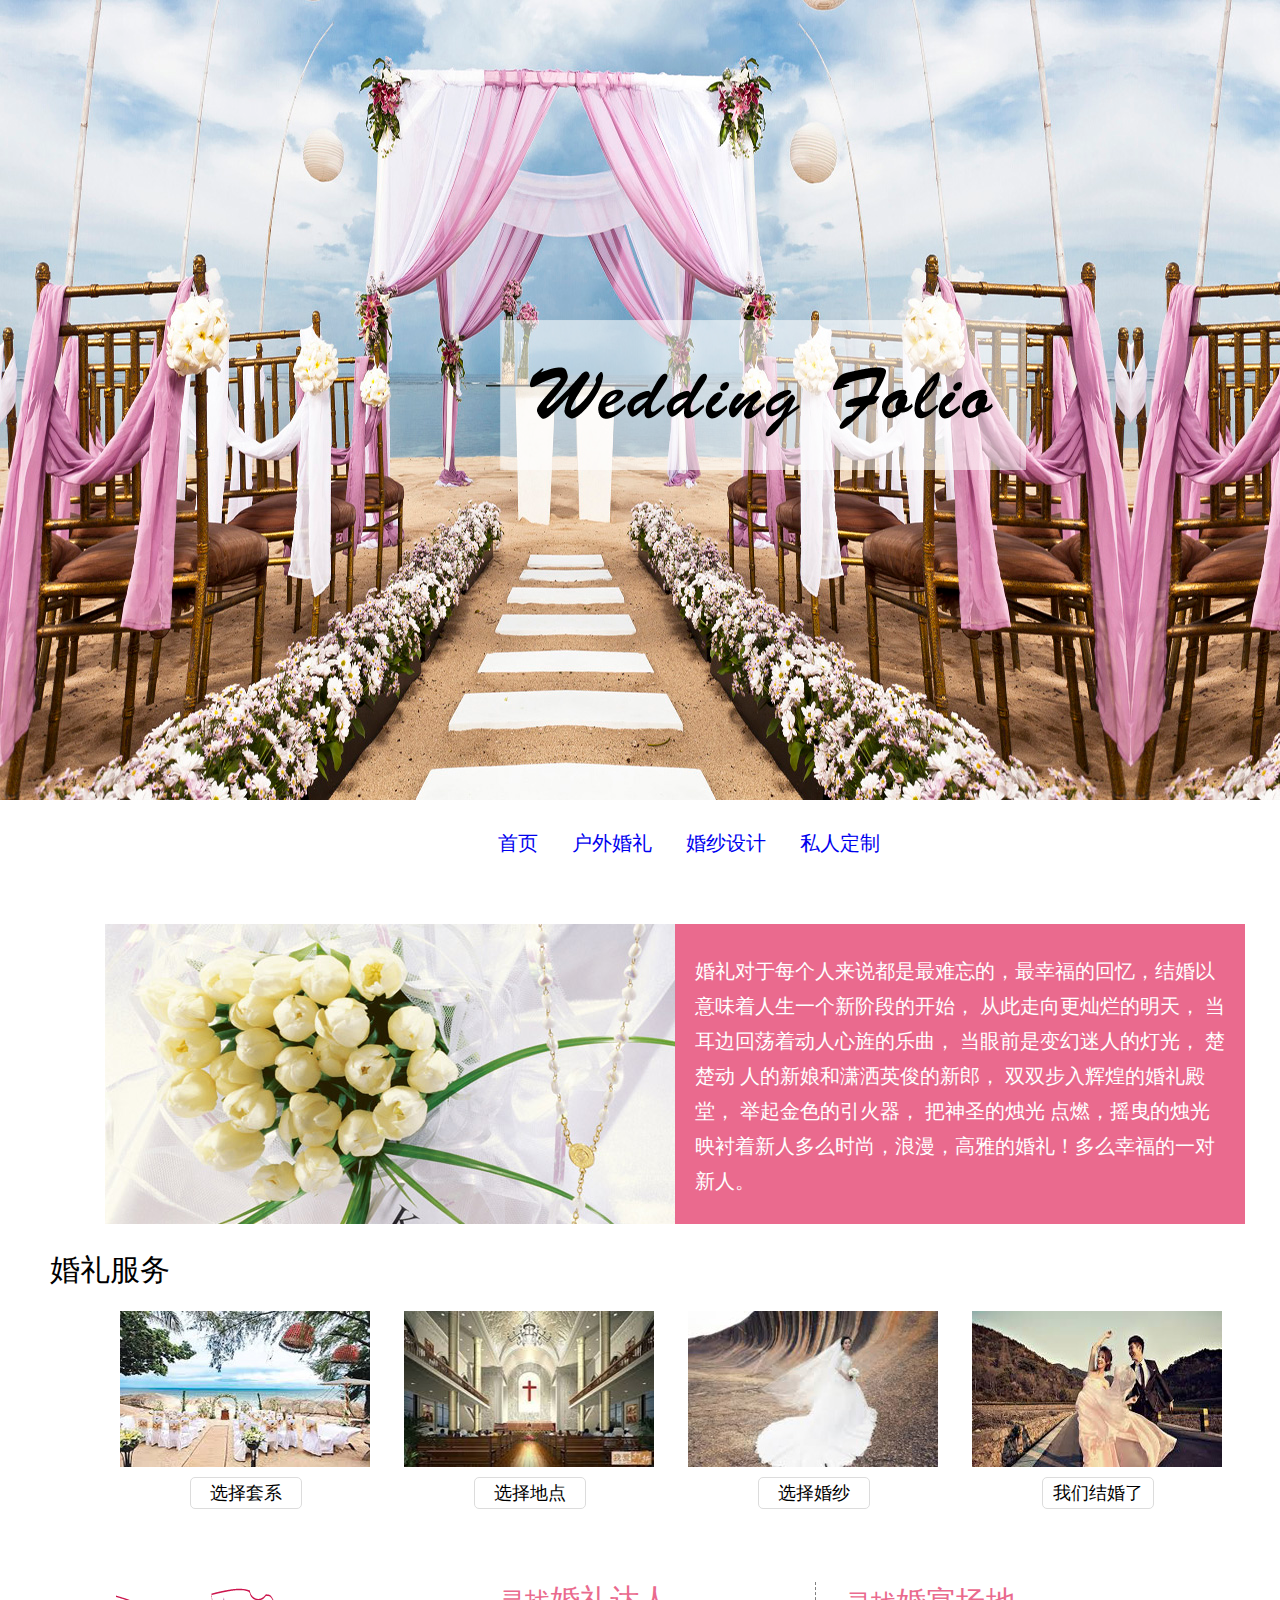
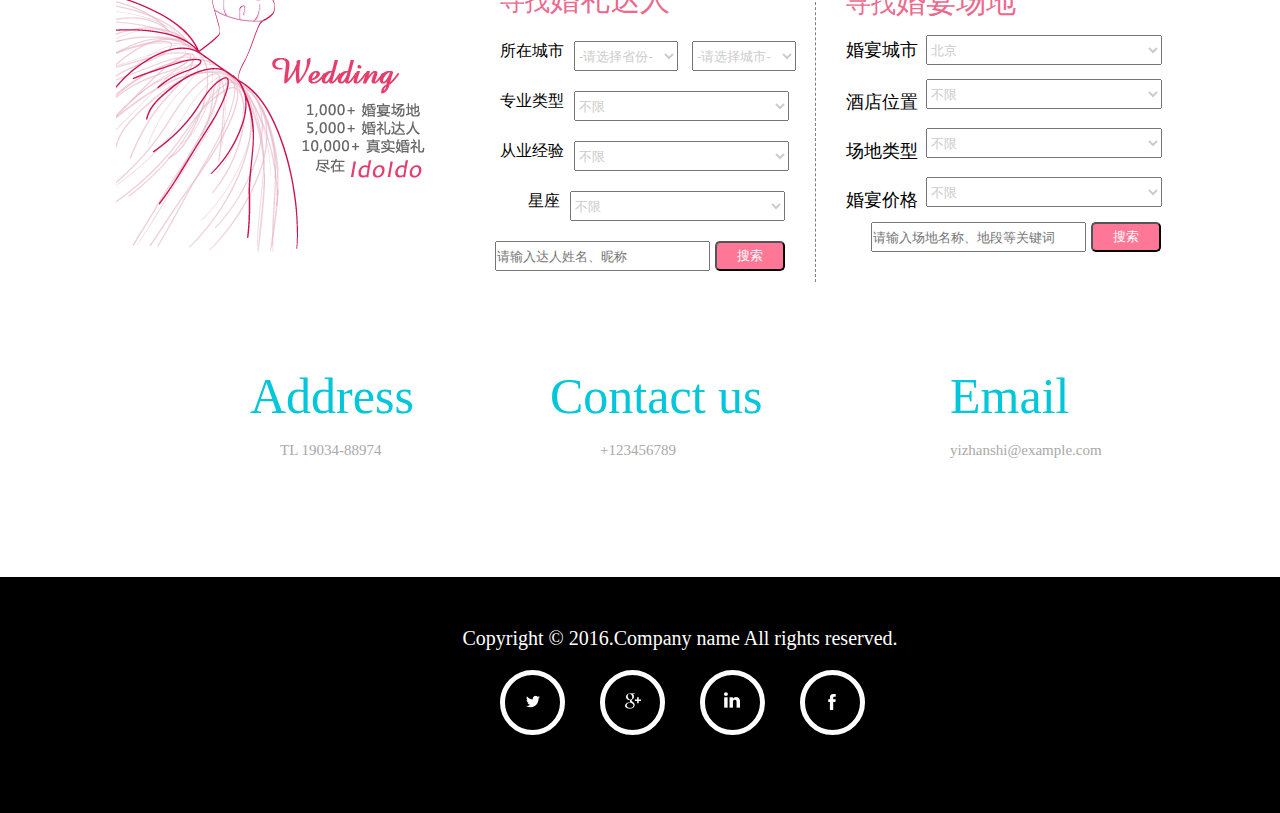
<file: Western.html>
<html>
	<head>
		<title>Wedding Falia</title>
		<meta charset="utf-8" />
		<link rel="stylesheet" type="text/css" href="css/Western.css" />		
		<link rel="stylesheet" type="text/css" href="css/footer.css" />		
	</head>
	<body>
		<!--
            	作者：offline
            	时间：2016-08-25
            	描述：总体
            -->
		<div class="content">
			<!--
            	作者：offline
            	时间：2016-08-25
            	描述：头部
            -->
			<div class="header">
				<div class="header-middle"></div>
			</div>
			<!--
            	作者：offline
            	时间：2016-08-25
            	描述：导航
            -->
			<div class="nav">
				<ul class="nav-list">
					<li> <a href="index.html">首页</a></li>
					<li><a href="Western.html">户外婚礼</a></li>
					<li><a href="wedding dress.html">婚纱设计</a></li>
					<li><a href="Darry Ring.html">私人定制</a></li>
				</ul>
			</div>
			<!--
            	作者：offline
            	时间：2016-08-25
            	描述：weddig
            -->
            <div class="main">
            	<div class="main-img"></div>
            	<div class="main-right">
            		<p class="main-font20">婚礼对于每个人来说都是最难忘的，最幸福的回忆，结婚以意味着人生一个新阶段的开始，

                                         从此走向更灿烂的明天，

                                        当耳边回荡着动人心旌的乐曲，

                                        当眼前是变幻迷人的灯光，

                                        楚楚动

                                        人的新娘和潇洒英俊的新郎，

                                       双双步入辉煌的婚礼殿堂，

                                         举起金色的引火器，

                                         把神圣的烛光

                                        点燃，摇曳的烛光映衬着新人多么时尚，浪漫，高雅的婚礼！多么幸福的一对新人。</p>
            	</div>
            </div>
            <div class="column">
            	<h2 class="column-h2">婚礼服务</h2>
            	<ul class="column-list">
            		<li><a href=""><img src="img/taoxi.jpg"></a><p class="column-font18">选择套系</p></li>
            		<li><a href=""><img src="img/images.jpg"></a><p class="column-font18">选择地点</p></li>
            		<li><a href=""><img src="img/images (2).jpg"></a><p class="column-font18">选择婚纱</p></li>
            		<li><a href=""><img src="img/images (3).jpg"></a><p class="column-font18">我们结婚了</p></li>
            	</ul>
            </div>
            <!--
            	作者：offline
            	时间：2016-08-25
            	描述：input
            -->
            <div class="superstar">
            	<div class="superstar-img"></div>
            	<p class="surperstar-font20"><span class="surperstar-span">寻找</span>婚礼达人</p>
            	<p class="superstar-city">所在城市</p><select name="province" value="11" class="province">
            		<option value="1">-请选择省份-</option>
            		<option value="2">北京</option>
            		<option value="3">河北省</option>
            		<option value="4">辽宁省</option>
            		<option value="5">湖北省</option>
            		<option value="6">云南省</option>
            	</select>
            	<select name="city" value="11" class="province">
            	      <option value="1">-请选择城市-</option>
            	      <option value="2">北京</option>
            	</select>
            	<p class="superstar-city">专业类型</p><select name="province" value="11" class="city">
            	      <option value="1">不限</option>
            	      <option value="2">策划师</option>
            	      <option value="3">主持人</option>
            	      <option value="4">摄像师</option>
            	      <option value="5">摄影师</option>
            	      <option value="6">化妆师</option>
            	</select>
            	<p class="superstar-city">从业经验</p><select name="province" value="11" class="city">
            	      <option value="1">不限</option>
            	      <option value="2">&lt;1年</option>
            	      <option value="3">1-2年</option>
            	      <option value="4">2-3年</option>
            	    
            	</select>
            	<p class="superstar-city">&nbsp;&nbsp;&nbsp;&nbsp;&nbsp;&nbsp;&nbsp;星座</p><select name="province" value="11" class="city">
            	      <option value="1">不限</option>
            	      <option value="2">魔羯(12-22/1-20)</option>
            	      <option value="3">水瓶(1-21/2-19)</option>
            	      <option value="4">双鱼(2-20/3-20)</option>
            	</select>
            	<input type="text" placeholder="请输入达人姓名、昵称" class="name"/>
            	<input type="submit" value="搜索" class="surperstar-submit" />
            	
            	<div class="site">
            	       <p class="surperstar-font30"><span class="surperstar-span">寻找</span>婚宴场地</p>
            	       
            	       <p class="a1">婚宴城市</p>
            	       <select class="a2">
            	       		<option value="1">北京</option>
            	       		<option value="1">上海</option>
            	       </select>
            	       
            	       <p class="a3">酒店位置</p>
            	       <select class="a4">
            	       <option value="1" >不限</option>
            	       </select>
            	       
            	       <p class="a5">场地类型</p>
            	       <select class="a6">
            	       		<option >不限</option>
            	       		<option ><100人小型婚礼</option>
            	       		<option >100-149人中型婚礼</option>
            	       		<option >150-199人中型婚礼</option>
            	       		<option >200-299人大型婚礼</option>
            	       		<option >300-399人大型婚礼</option>
            	       		<option >>=400人超大型婚礼</option>
            	       		
            	       </select>
            	       
            	       <p class="a7">婚宴价格</p>
            	       <select class="a8">
            	       		<option value="1">不限</option>
            	       		<option value="1"><100元/人</option>
            	       		<option value="1">100-149元/人</option>
            	       		<option value="1">150-199元/人</option>
            	       		<option value="1">200-299元/人</option>
            	       		<option value="1">300-399元/人</option>
            	       		<option value="1">400-499元/人</option>
            	       		<option value="1">>=500元/人</option>
            	       </select>
            	       
            	       <input type="text" placeholder="请输入场地名称、地段等关键词" class="serch-import"/>
            	       <input type="submit" value="搜索" class="serch-name"/>
            	</div>
            </div>
            		
            		
         
          
            <div class="address">
				
				<p class="address-left">Address<br/><span class="left-span">TL 19034-88974</span></p>
				
				<p class="address-middle">Contact us<br/><span class="middle-span">+123456789</span></p>
				
				<p class="address-right">Email<br/><span class="right-span">yizhanshi@example.com</span></p>
				
			</div>
			
            <div class="footer">
				<p class="footer-p">Copyright © 2016.Company name All rights reserved.</p>
				<div class="footer-icon">
					<i class="icon-left"></i>
					<i class="icon-middle"></i>
					<i class="icon-right"></i>
					<i class="icon-right-right"></i>
				</div>
			</div>
		</div>
	</body>
</html>
</file>
<file: css/Darry Ring.css>
.content{
	width:1330px;
	margin:0 auto;
}
.img{
	width:1330px;
	height:800px;
	background: url(../img/mr.jpg);
}
.gift{
	width: 526px;
    height: 150px;
    background: rgba(255,255,255,0.5);
    float:left;
    margin:229px 0px 0px 397px;;
}
.gift-p{
	font-size:80px;
	text-align:center;
	padding-top:25px;
}
.nav-list{
	margin-left:370px;
	margin-top: 40px;
}
.nav-list a{
	color:#000;
}
.nav li{
	display: inline-block;
	margin-left:50px;
	padding:10px;
	font:20px "微软雅黑";
}

.nav li:hover{
	background: rgba(242,10,10,0.3);
	transition:1s;
}
.main{
	width:1330px;
    margin-top:50px;
	float:left;
}
.main-left{
	width:450px;
	float:left;
}
.invitation{
	width:489px;
	height:306px;
	background: url(../img/invitation.gif);
}
.invitation-p{
	font:25px "JosefinSans-Light";
	text-align: center;	
}
.wedding-car{
	width:489px;
	height:306px;
	background: url(../img/wedding-car.jpg);
	margin-top:45px;
}
.wedding-car-p{
	font:25px "JosefinSans-Light";
	text-align: center;
}
.main-middle{
	width:430px;
	float:left;
}
.main-middle-img{
	width:351px;
	height:515px;
	background: url(../img/brid.jpg);
	margin-left:60px;
}
.FLOWER{
	width:351px;
	height:155px;
	background: url(../img/FLOWER.jpg);
    margin-top:50px;
    margin-left:60px;
}
.FLOWER-p{
	font:25px "JosefinSans-Light";
	text-align: center;
}
.main-right{
	width:450px;
	float:right;
}

.Wedding-ring{
	width:489px;
	height:306px;
	background: url(../img/ring.jpg);
     margin:0px 0 0 60px;
}
.Wedding-ring-p{
	font:25px "JosefinSans-Light";
	text-align: center;
}
.Souvenir{
	width:489px;
	height:306px;
	background: url(../img/Souvenir.jpg);
    margin-top:50px;
}
.Souvenir-p{
	font:25px "JosefinSans-Light";
	text-align: center;
}

.invitation-p,.wedding-car-p,.Wedding-ring-p,.Souvenir-p,.FLOWER-p{
	padding-top:30px;
	color:darkgray;
    cursor:pointer;
}
.banner{
	width:1330px;
    float:left;
}
.product{
	text-align: center;
	color:#00A0DC;
	padding-top:50px;
}
.product-img{
	width:1330px;
	float:left;
}
.img-ul li{
	display: inline-block;
	margin-left:130px;
	padding-top:20px;
}
.img-ul .p{
	color:black;
	margin-left:50px;
	margin-top:20px;
}
.img-p{
	color:gray;
	margin-left: 28px;
}
.img-span{
	text-decoration:line-through;
	
}
.more{
	width: 70px;
    height: 30px;
    margin-left: 40;
    margin-top: 16px;
    border: 1px solid gray;
	
}
.address{
	width:1360px;
	height:300px;
	clear:left;
}
.address-left{
	font:50px "微软雅黑";
	color:#02c7da;
	position:absolute;
	top: 90px;
	left:250px;
}
.left-span{
	font:15px "微软雅黑";
	color:darkgray;
	line-height: 50px;
	padding-left:30px;
}
.address-middle{
	font:50px "微软雅黑";
	color:#02c7da;
	position:absolute;
	left:550px;
	top: 90px;
}
.middle-span{
	font:15px "微软雅黑";
	color:darkgray;
	line-height: 50px;
	padding-left:50px;
	
}
.address-right{
	font:50px "微软雅黑";
	color:#02c7da;
	position:absolute;
	left:950px;
	top: 90px;
}
.right-span{
	font:15px "微软雅黑";
	color:darkgray;
	line-height: 50px;
	padding-left:-20px;
}
.footer{
	width:1360px;
	height:236px;
	background: black;
	clear:left;
    z-index: 1;
}
.footer-p{
	text-align: center;
	font: 20px "微软雅黑";
	color:white;
	padding-top:30px;
}
.icon-left{
	width:55px;
	height:55px;
    display: block;
    background: url(../img/img-sprite.png)no-repeat 11px 10px;
    border:5px solid white;
    border-radius: 100px;
    margin-left:500px;
    margin-top:20px;
}
.icon-left:hover,.icon-middle:hover,.icon-right:hover,.icon-right-right:hover{
	border-color: #02c7da;
	transition: 1s;
}
.icon-middle{
	width:55px;
	height:55px;
    display: block;
    background: url(../img/img-sprite.png)no-repeat 11px 10px;
    border:5px solid white;
    border-radius: 100px;
    background-position:-75px 10px;
    margin-left:600px;
    margin-top:-65px;
}
.icon-right{
	width:55px;
	height:55px;
    display: block;
    background: url(../img/img-sprite.png)no-repeat 11px 10px;
    border:5px solid white;
    border-radius: 100px;
    background-position:-182px 10px;
    margin-left:700px;
    margin-top:-65px;
}
.icon-right-right{
	width:55px;
	height:55px;
    display: block;
    background: url(../img/img-sprite.png)no-repeat 11px 10px;
    border:5px solid white;
    border-radius: 100px;
    background-position:-282px 10px;
    margin-left:800px;
    margin-top:-65px;
}
.friendlink{
	text-align:center;
	margin-top:20px;
}
.link{
	color:white;
	padding-left:50px;
}
.link:hover{
	text-decoration:underline;
}
</file>
<file: css/common.css>
﻿body,ul,ol,li,p,h1,h2,h3,h4,h5,h6,form,table,td,img,div,input,textarea,select{margin:0;padding:0;list-style:none;} 
font{"΢微软雅黑","宋体","Arial Narrow";}  
a{text-decoration: none;}
.clearFloat{
	zoom: 1;
}
.clearFloat :after{
	display: block;
	content: "";
	visibility: hidden;
	overflow: hidden;
	clear: both;
	height: 0;
}
</file>
<file: css/footer.css>
.address{
	width:1360px;
	height:300px;
	position: relative;
}
.address-left{
	font:50px "΢���ź�";
	color:#02c7da;
	position:absolute;
	top: 90px;
	left:250px;
}
.left-span{
	font:15px "΢���ź�";
	color:darkgray;
	line-height: 50px;
	padding-left:30px;
}
.address-middle{
	font:50px "΢���ź�";
	color:#02c7da;
	position:absolute;
	left:550px;
	top: 90px;
}
.middle-span{
	font:15px "΢���ź�";
	color:darkgray;
	line-height: 50px;
	padding-left:50px;
	
}
.address-right{
	font:50px "΢���ź�";
	color:#02c7da;
	position:absolute;
	left:950px;
	top: 90px;
}
.right-span{
	font:15px "΢���ź�";
	color:darkgray;
	line-height: 50px;
	padding-left:-20px;
}
.footer{
	width:1360px;
	height:236px;
	background: black;
	position: relative;;
}
.footer-p{
	text-align: center;
	font: 20px "΢���ź�";
	color:white;
	padding-top:50px;
}
.icon-left{
	width:55px;
	height:55px;
    display: block;
    background: url(../img/img-sprite.png)no-repeat 11px 10px;
    border:5px solid white;
    border-radius: 100px;
    margin-left:500px;
    margin-top:20px;
}
.icon-left:hover,.icon-middle:hover,.icon-right:hover,.icon-right-right:hover{
	border-color: #02c7da;
	transition: 1s;
}
.icon-middle{
	width:55px;
	height:55px;
    display: block;
    background: url(../img/img-sprite.png)no-repeat 11px 10px;
    border:5px solid white;
    border-radius: 100px;
    background-position:-75px 10px;
    margin-left:600px;
    margin-top:-65px;
}
.icon-right{
	width:55px;
	height:55px;
    display: block;
    background: url(../img/img-sprite.png)no-repeat 11px 10px;
    border:5px solid white;
    border-radius: 100px;
    background-position:-182px 10px;
    margin-left:700px;
    margin-top:-65px;
}
.icon-right-right{
	width:55px;
	height:55px;
    display: block;
    background: url(../img/img-sprite.png)no-repeat 11px 10px;
    border:5px solid white;
    border-radius: 100px;
    background-position:-282px 10px;
    margin-left:800px;
    margin-top:-65px;
}
</file>
<file: css/gift.css>
.content{
	width:1330px;
	height:100%;
	margin:0 auto;
}
.img{
	width:1330px;
	height:800px;
	background: url(../img/mr.jpg);
}
.gift{
	width: 526px;
    height: 150px;
    background: rgba(255,255,255,0.5);
    float:left;
    margin:229px 0px 0px 397px;;
}
.gift-p{
	font-size:80px;
	text-align:center;
	padding-top:25px;
}
.nav-list{
	margin-left:370px;
	margin-top: 40px;
}
.nav li{
	display: inline-block;
	margin-left:50px;
	padding:10px;
	font:20px "微软雅黑";
}

.nav li:hover{
	background: rgba(242,10,10,0.3);
	transition:1s;
}
.main{
	width:1330px;
    margin-top:50px;
	float:left;
}
.main-left{
	width:450px;
	float:left;
}
.invitation{
	width:489px;
	height:306px;
	background: url(../img/invitation.gif);
}
.invitation-p{
	font:25px "JosefinSans-Light";
	text-align: center;	
}
.wedding-car{
	width:489px;
	height:306px;
	background: url(../img/wedding-car.jpg);
	margin-top:45px;
}
.wedding-car-p{
	font:25px "JosefinSans-Light";
	text-align: center;
}
.main-middle{
	width:430px;
	float:left;
}
.main-middle-img{
	width:351px;
	height:515px;
	background: url(../img/brid.jpg);
	margin-left:60px;
}
.FLOWER{
	width:351px;
	height:155px;
	background: url(../img/FLOWER.jpg);
    margin-top:50px;
    margin-left:60px;
}
.FLOWER-p{
	font:25px "JosefinSans-Light";
	text-align: center;
}
.main-right{
	width:450px;
	float:right;
}

.Wedding-ring{
	width:489px;
	height:306px;
	background: url(../img/ring.jpg);
     margin:0px 0 0 60px;
}
.Wedding-ring-p{
	font:25px "JosefinSans-Light";
	text-align: center;
}
.Souvenir{
	width:489px;
	height:306px;
	background: url(../img/Souvenir.jpg);
    margin-top:50px;
}
.Souvenir-p{
	font:25px "JosefinSans-Light";
	text-align: center;
}

.invitation-p,.wedding-car-p,.Wedding-ring-p,.Souvenir-p,.FLOWER-p{
	padding-top:30px;
	color:darkgray;
    cursor:pointer;
}
.banner{
	width:1330px;
    float:left;
}
.product{
	text-align: center;
	color:#00A0DC;
	padding-top:50px;
}
.product-img{
	width:1330px;
	float:left;
}
.img-ul li{
	display: inline-block;
	margin-left:130px;
	padding-top:20px;
}
.img-ul .p{
	color:black;
	margin-left:50px;
	margin-top:20px;
}
.img-p{
	color:gray;
	margin-left: 28px;
}
.img-span{
	text-decoration:line-through;
	
}
.more{
	width: 70px;
    height: 30px;
    margin-left: 40;
    margin-top: 16px;
    border: 1px solid gray;
	
}
.address{
	width:1360px;
	height:300px;
	position: relative;
	top:2200px;

}
.address-left{
	font:50px "微软雅黑";
	color:#02c7da;
	position:absolute;
	top: 90px;
	left:250px;
}
.left-span{
	font:15px "微软雅黑";
	color:darkgray;
	line-height: 50px;
	padding-left:30px;
}
.address-middle{
	font:50px "微软雅黑";
	color:#02c7da;
	position:absolute;
	left:550px;
	top: 90px;
}
.middle-span{
	font:15px "微软雅黑";
	color:darkgray;
	line-height: 50px;
	padding-left:50px;
	
}
.address-right{
	font:50px "微软雅黑";
	color:#02c7da;
	position:absolute;
	left:950px;
	top: 90px;
}
.right-span{
	font:15px "微软雅黑";
	color:darkgray;
	line-height: 50px;
	padding-left:-20px;
}
.footer{
	width:1360px;
	height:236px;
	background: black;
	float:left;
	margin-top:300px;
   z-index: 1;
}
.footer-p{
	text-align: center;
	font: 20px "微软雅黑";
	color:white;
	padding-top:50px;
}
.icon-left{
	width:55px;
	height:55px;
    display: block;
    background: url(../img/img-sprite.png)no-repeat 11px 10px;
    border:5px solid white;
    border-radius: 100px;
    margin-left:500px;
    margin-top:20px;
}
.icon-left:hover,.icon-middle:hover,.icon-right:hover,.icon-right-right:hover{
	border-color: #02c7da;
	transition: 1s;
}
.icon-middle{
	width:55px;
	height:55px;
    display: block;
    background: url(../img/img-sprite.png)no-repeat 11px 10px;
    border:5px solid white;
    border-radius: 100px;
    background-position:-75px 10px;
    margin-left:600px;
    margin-top:-65px;
}
.icon-right{
	width:55px;
	height:55px;
    display: block;
    background: url(../img/img-sprite.png)no-repeat 11px 10px;
    border:5px solid white;
    border-radius: 100px;
    background-position:-182px 10px;
    margin-left:700px;
    margin-top:-65px;
}
.icon-right-right{
	width:55px;
	height:55px;
    display: block;
    background: url(../img/img-sprite.png)no-repeat 11px 10px;
    border:5px solid white;
    border-radius: 100px;
    background-position:-282px 10px;
    margin-left:800px;
    margin-top:-65px;
}
</file>
<file: css/wedding dress.css>
.content{
	width:1300px;
	margin:0 auto;
}
.img{
	width:1300px;
	height:600px;
	background: url(../img/meinv.jpg);
}
.img-middle{
	width:526px;
	height:150px;
	background: rgba(255,255,255,0.5);
	margin-top:200px;
	float:left;
	margin-left: 350px;
    text-align: center;
    line-height: 150px;
    font-size: 80px;
    font-family: Brush Script Std;
}
.nav-list{
	margin-left:380px;
	margin-top:20px;
}
.nav-list a{color:#000;}
.nav-list li{
	display: inline-block;
	padding:20px 30px; 
	font-size:20px ;
	margin-left:20px;
}
.nav-list li:hover{
	background: #d12e2e;
	transition:1s;
}
.main{
	width:1300px;
	height:888px;
	float:left;
	margin-top:20px;
}
.main-left{
	width:700px;
	height:450px;
	border:3px solid #eaeaea;
	float:left;
	border-radius: 5px;
}
.main-left-img{
	width:320px;
	height:420px;
	background: url(../img/d3daae19d91a1dd1c91.jpg.320.jpg);
	margin:15px;
	border-radius: 5px;
}

.left-font15{
	margin-top: -400px;
    margin-left: 350px;
}
.left-font15:hover,.main-right-h3:hover,.main-bottom-h3:hover{
	color:#ff6600;
	transition: 1s;
	cursor: pointer;
}
.left-p{
	width:326px;
	height:420px;
	text-indent: 2em;
	font: 15px "微软雅黑";
    margin-left: 351px;
    margin-top: 20px;
    color: #999999;
    line-height: 30px;
    
}
.kong{
	width:320px;
	height:100px;
	background: blueviolet;
	margin-top:-50px;
	float:left;
	margin-top:-200px;
	margin-left:15px;
	background:rgba(255,255,255,0.7);
}
.main-submit{
	border:1px solid grey;
	width: 140px;
    height: 40px;
    text-align: center;
    line-height: 40px;
    border-radius: 7px;
   font-size: 18px;
   margin-top: 25px;
   margin-left: 80px; 
}
.main-left-bottom{
	width:700px;
	height:487px;
	border:3px solid #eaeaea;
	float:left;
	border-radius: 5px;
	margin-top:-80px;
	margin-bottom: 10px;
	}
.img-nvshen{
	width:320px;
	height:420px;
	background: url(../img/img-nvshen.jpg);
	margin:15px;
	border-radius: 5px;
}
.main-right{
	width:580px;
	height:390px;
	border:3px solid #eaeaea;
	float:left;
	border-radius: 5px;
	float:right
}
.main-right-img{
	width:240px;
	height:359px;
	background: url(../img/main-right-img.jpg);
	margin:15px;
	border-radius: 5px;
}
.main-right-h3{
	margin-top: -340px;
    margin-left: 300px;
}
.righ-p{
	width:290px;
	height:420px;
	text-indent: 2em;
	font: 15px "微软雅黑";
    margin-left: 270px;
    margin-top: 20px;
    color: #999999;
    line-height: 30px;
}
.main-right-bottom{
	width:580px;
	height:548px;
	border:3px solid #eaeaea;
	border-radius: 5px;
	margin-top: -140px;
}
.right-kong{
	width:240px;
	height:100px;
	background:rgba(255,255,255,0.7);
	margin-top:-55px;
	margin-left:-255px;
	float:left;
}
.main-right-submit{
	border:1px solid grey;
	width: 140px;
    height: 40px;
    line-height: 40px;
    border-radius: 7px;
   font-size: 18px;
   margin-top: 25px;
   margin-left: 40px;

}
.main-bottom-img{
	width:480px;
	height:319px;
	background: url(../img/main-bottom-img.jpg);
	margin:20px 40px;
	border-radius: 5px;
}
.main-bottom-h3{
	width:580px;
	text-align: center;
}
.bottom-p{
	width:480px;
	padding-top:5px ;
	padding-left:30px;
	color:#999999;
}
.bottom-kong{
	width:480px;
	height:100px;
	float:left;
	margin-top:-305px;
	margin-left:10px;
	background:rgba(255,255,255,0.7);
}
.main-bottom-submit{
	border:1px solid grey;
	width: 140px;
    height: 40px;
    text-align: center;
    line-height: 40px;
    border-radius: 7px;
   font-size: 18px;
   margin-top: 30px;
   margin-left: 170px; 
}

.news{
	float:left
}
.news-nav{
	height:101px;
	width:1300px;
	border:2px solid gainsboro;
	background: white;
	margin-top:80px;
}
.news-nav-k{
	height:64px;
	width:1200px;
	border:2px solid gainsboro;
	background: black;
	margin:0 auto;
	margin-top:20px;
}
.news-ul{
	margin-left: 300px;;
}
.news-ul li{
	display:inline-block;
	color:white;
	line-height: 64px;
	padding:0px 20 0px 20px;
}
.news-ul li:hover{
	background: red;
	transition: 1s;
}
.wedding{
	width:1300px;
	height:900px;
	position: relative;
	margin-top:20px;
}
.wedding-left{
	width:500px;
	height:900px;
	border-radius: 5px;
	float:left;
}
.wdding-left-top{
	width:500px;
	height:560px;
	border:3px solid  #eaeaea;
	border-radius: 5px;
}
.wedding-left-img{
	width:480px;
	height:319px;
	background: url(../img/d3da5bb79b35155e951.jpg.480.jpg);
	margin:10px 0px 0px 10px;
	border-radius: 5px;
	 
}
.wedding-left-kong{
	width:480px;
	height:100px;
   background: rgba(255,255,255,0.7);
    margin-top:219px;
    float: left;
    }
.wedding-left-submit{
	border:1px solid grey;
	width: 140px;
    height: 40px;
    text-align: center;
    line-height: 40px;
    border-radius: 7px;
   font-size: 18px;
   margin-top: 30px;
   margin-left: 170px;
}
.wedding-top-font20{
	font: 20px "微软雅黑";
     text-align: center;
     padding-bottom:20px;
     padding-top:10px;
}
.wedding-top-font20:hover,#wedding-left-bottom-font20:hover,.wedding-right-top-p:hover{
	color:#ff6600;
	cursor: pointer;
	transition: 1s;
}
.wedding-top-p{
	    line-height: 28px;
	    font-size:14px;
	    padding: 0px 20px 0px 20px;
	    color:#999999;
}
.wedding-top-p:hover{
	color:black;
	transition:1s;
	cursor: pointer;
	}
.wedding-left-bottom{
	width:500px;
	height:320px;
	border:3px solid  #eaeaea;
	margin-top:10px;
	border-radius: 5px;
	overflow: hidden;
}
.wedding-left-bottom-img{
	width:220px;
	height:300px;
	background:url(../img/d3dacc3d7e91e3b9ca1.jpg.240.jpg) ;
    margin: 10px;
    float:left;
}
.wedding-bottom-kong{
	width:220px;
	height:100px;
	background: rgba(255,255,255,0.5);
     margin-top: 200px
}
.wedding-bottom-submit{
	border:1px solid grey;
	width: 140px;
    height: 40px;
    text-align: center;
    font-size: 18px;
    line-height: 40px;
    border-radius: 7px;
    margin:30px;
    float:left;
}
#wedding-left-bottom-font20{
	font:20px "微软雅黑";
	padding-top:10px;
	height: 60px;
}
.wedding-right{
	width:780px;
	height:900px;
	float:right;
	overflow: hidden;
	
}
.wedding-right-top{
	width:780px;
	height:433px;
	border:3px solid  #eaeaea;
	border-radius: 5px;
	overflow: hidden;
}

.wedding-right-top-img{
	width:400px;
	height:410px;
	background: url(../img/wedding-left-img.jpg);
	margin:10px;
	float:left;
}
.wedding-right-top-p{
	font:20px "微软雅黑";
	padding-top: 10px;
	height:55px;
}
.wedding--kong{
	width:400px;
	height:100px;
	background: rgba(255,255,255,0.5);
	margin-top: 310px;
}
.wedding-kong-submit{
	border:1px solid grey;
	width: 140px;
    height: 40px;
    text-align: center;
    font-size: 18px;
    line-height: 40px;
    border-radius: 7px;
    margin:30px 100px;
    float:left;
}
.wedding-bottom-right{
	width:380px;
	height:445px;
	border:3px solid  #eaeaea;
	margin-top:10px;
	border-radius: 5px;
}
.wedding-bottom-right1{
	width:380px;
	height:445px;
	border:3px solid  #eaeaea;
	margin-top:10px;
	border-radius: 5px;
    margin-top: -452px;
    margin-left: 390px;
}
.bottom-img{
	width:320px;
	height: 200px;
	background: url(../img/d3da13bb75753537391.jpg.320.jpg);
    margin:10px 30px;
}
.bottom-img1{
	width:240px;
	height: 420px;
	background: url(../img/d359e137d57b39c71e1.jpg.240.jpg);
    margin:10px 30px;
}
.bottom-h3{
	width:10px;
	margin-top: -430px;
margin-left: 300px;
}
.bottom-span{
	margin-top: -425px;
    float: left;
    margin-left: 30px;
}

.bottom-h3:hover,.bottom-wedding:hover{
	color:#ff6600;
	transition: 1s;
	cursor: pointer;
	
}
.wedding-kong{
    width: 321px;
    height: 50px;
    background: rgba(255,255,255,0.5);
    margin-top: 150px;
    float: left;
}
.bottom-kong-submit{
	border:1px solid grey;
	width: 140px;
    height: 40px;
    text-align: center;
    font-size: 18px;
    line-height: 40px;
    border-radius: 7px;
    margin-top:5px;
    margin-left:100px;;
    float:left;
}
.bottom-wedding{
	font:20px "微软雅黑";
	padding-top:10px;
}
.wedding-bottom-p{
	color:#999;
}
.wedding-bottom-p:hover{
	color:black;
	transition: 1.5s;
	cursor: pointer;
}
.wedding-kong1{
    width: 240px;
    height: 100px;
    background: rgba(255,255,255,0.5);
    margin-top:320px;
    float: left;
}
.bottom-kong-submit1{
	border:1px solid grey;
	width: 140px;
    height: 40px;
    text-align: center;
    font-size: 18px;
    line-height: 40px;
    border-radius: 7px;
    margin-top:30px;
    margin-left:50px;
    float:left;
}


.address{
	width:1360px;
	height:300px;
	clear:left;
	position:relative;
	top:0px;
	left:0px;
}
.address-left{
	font:50px "微软雅黑";
	color:#02c7da;
	position:absolute;
	top: 90px;
	left:250px;
}
.left-span{
	font:15px "微软雅黑";
	color:darkgray;
	line-height: 50px;
	padding-left:30px;
}
.address-middle{
	font:50px "微软雅黑";
	color:#02c7da;
	position:absolute;
	left:550px;
	top: 90px;
}
.middle-span{
	font:15px "微软雅黑";
	color:darkgray;
	line-height: 50px;
	padding-left:50px;
	
}
.address-right{
	font:50px "微软雅黑";
	color:#02c7da;
	position:absolute;
	left:950px;
	top: 90px;
}
.right-span{
	font:15px "微软雅黑";
	color:darkgray;
	line-height: 50px;
	padding-left:-20px;
}
.footer{
	width:1360px;
	height:236px;
	background: black;
	z-index:1;
}
.footer-p{
	text-align: center;
	font: 20px "微软雅黑";
	color:white;
	padding-top:50px;
}
.icon-left{
	width:55px;
	height:55px;
    display: block;
    background: url(../img/img-sprite.png)no-repeat 11px 10px;
    border:5px solid white;
    border-radius: 100px;
    margin-left:500px;
    margin-top:20px;
}
.icon-left:hover,.icon-middle:hover,.icon-right:hover,.icon-right-right:hover{
	border-color: #02c7da;
	transition: 1s;
}
.icon-middle{
	width:55px;
	height:55px;
    display: block;
    background: url(../img/img-sprite.png)no-repeat 11px 10px;
    border:5px solid white;
    border-radius: 100px;
    background-position:-75px 10px;
    margin-left:600px;
    margin-top:-65px;
}
.icon-right{
	width:55px;
	height:55px;
    display: block;
    background: url(../img/img-sprite.png)no-repeat 11px 10px;
    border:5px solid white;
    border-radius: 100px;
    background-position:-182px 10px;
    margin-left:700px;
    margin-top:-65px;
}
.icon-right-right{
	width:55px;
	height:55px;
    display: block;
    background: url(../img/img-sprite.png)no-repeat 11px 10px;
    border:5px solid white;
    border-radius: 100px;
    background-position:-282px 10px;
    margin-left:800px;
    margin-top:-65px;
}
.friendlink{
	text-align:center;
	margin-top:20px;
}
.link{
	color:white;
	padding-left:50px;
}
.link:hover{
	text-decoration:underline;
}
</file>
<file: css/Western.css>
@import url("common.css");

.content{
	width:1336px;
	height:100%;
	margin:0 auto;
}
.header{
	width:1336px;
	height:800px;
	background: url(../img/banner.jpg);
	margin:0 auto;
}
.header-middle{
	width:526px;
	height:150px;
	background: url(../img/logo1.png);
	float: left;
    margin-top: 320px;
    margin-left: 500px;
    font:50px "arial black";
    text-align: center;
    line-height: 150px;
}
.nav-list{
	margin-left:473px;
	margin-top:20px;
}
.nav-list li{
	display: inline-block;
	padding:10px 5px 10px 5px; 
	font-size:20px ;
	margin-left:20px;
}
.nav-list li:hover{
	background: #f4dfe7;
	transition:1s;
}
.main{
	width:100%;
	height:383px;
	float: left;
	
}
.main-img{
	width:570px;
	height:300px;
	background: url(../img/pic1.jpg);
	margin-top:57px;
	margin-left:105px;
    float: left;
}
.main-right{
	width:570px;
	height:300px;
	background:#ea6a8e;
    float: left;
    margin-top:57px;
    
}
.main-font20{
	font:20px"微软雅黑";
    line-height: 35px;
    color:white;
    padding-top:30px;
    padding-left:20px;
    padding-right:20px;
}
.column-h2{
	font:30px "微软雅黑";
	margin:0px 0px 20px 50px;
}
.column-list{
	margin-left:120px;
}
.column-list li{
	display:inline-block;
	margin-right:30px;	
}
.column-list li:hover{
	transform: scale(0.9);
	transition: 1s
}
.column-font18{
	font:18px "微软雅黑";
	margin:10px 0px 20px 70px;
	border:1px solid gainsboro;
	border-radius: 5px;
	width:110px;
	height:30px;
    text-align: center;
   line-height: 30px;
   cursor: pointer;
}
.column-font18:hover{
	border:2px solid deepskyblue;
	transition: 0.5s;
	color:deepskyblue;
}
.superstar{
	width:100%;
	height:770px;
	position: relative;
	margin-bottom:-472px;
}
.superstar-img{
	width:334px;
	height:281px;
	background: url(../img/ido1.png);
	margin-left: 116px;
	margin-top: 50px;
}
.surperstar-font20{
	margin-top: -280px;
    margin-left: 500px;
    font: 30px "微软雅黑";
    color: #ea6a8e;
}
.surperstar-span{
	font:25px "微软雅黑";
}
.province,.city{
	margin-top: 20px;
	width:104px;
	height:30px;
	color: #CCC;
	margin-left: 10px;
}
.superstar-city{
	margin-left: 500px;
	margin-top: 20px;
	float:left;
}
.city{
	margin-top: 20px;
    float: left;
   width: 215px;
   height: 30px;
}
.name{
	width: 215px;
    height: 30px;
    margin: 70px 0px 0px -290px;
    float: left;
}
.surperstar-submit{
	background:#FE7796;
	width:70px;
	height:30px;
	color:white;
	border-radius: 5px;
	 margin: 70px 0px 0px -70px;
	 float:left;
}
.site{
	width:375px;
	height:300px;
  border-radius: 0px;
	border:2px dashed gray ;
	border-width:0px 0px 0px 1px;
	margin-top: -189;
    margin-left: 30px;
    float: left;
}
.surperstar-font30{
	font:30px "微软雅黑";
	color:#ea6a8e;
	margin-left: 30px;
}
.a1{
	font-size: 18px;
	margin-left: 30px;
	margin-top: 15px;
}
.a2{
	margin-left: 110px;
	margin-top: -27px;
	width: 236px;
	height: 30px;
	color: #CCC;
}
.a3{
	font-size:18px ;
	margin-left: 30px;
	margin-top: 25px;
}
.a4{
	margin-left:110px;
	margin-top:-35px;
	width:236px;
	height:30px;
	color: #CCC;
}
.a5{
	font-size:18px ;
	margin-left: 30px;
	margin-top: 25px;
}
.a6{
	margin-left:110px;
	margin-top:-35px;
	width:236px;
	height:30px;
	color: #CCC;
}	
.a7{
	font-size:18px ;
	margin-left: 30px;
	margin-top: 25px;
}
.a8{
	margin-left:110px;
	margin-top:-35px;
	width:236px;
	height:30px;
	color: #CCC;
}	
.serch-import{
	width: 215px;
    height: 30px;
    margin: 15px 0px 0px 55px;
    float: left;
}
.serch-name{
    width: 70px;
    height: 30px;
    background: rgb(254, 119, 150) none repeat scroll 0% 0%;
    width: 70px;
    height: 30px;
    color: white;
    border-radius: 5px;
    margin: 15px 0px 0px 5px;
    float: left;
}
</file>
